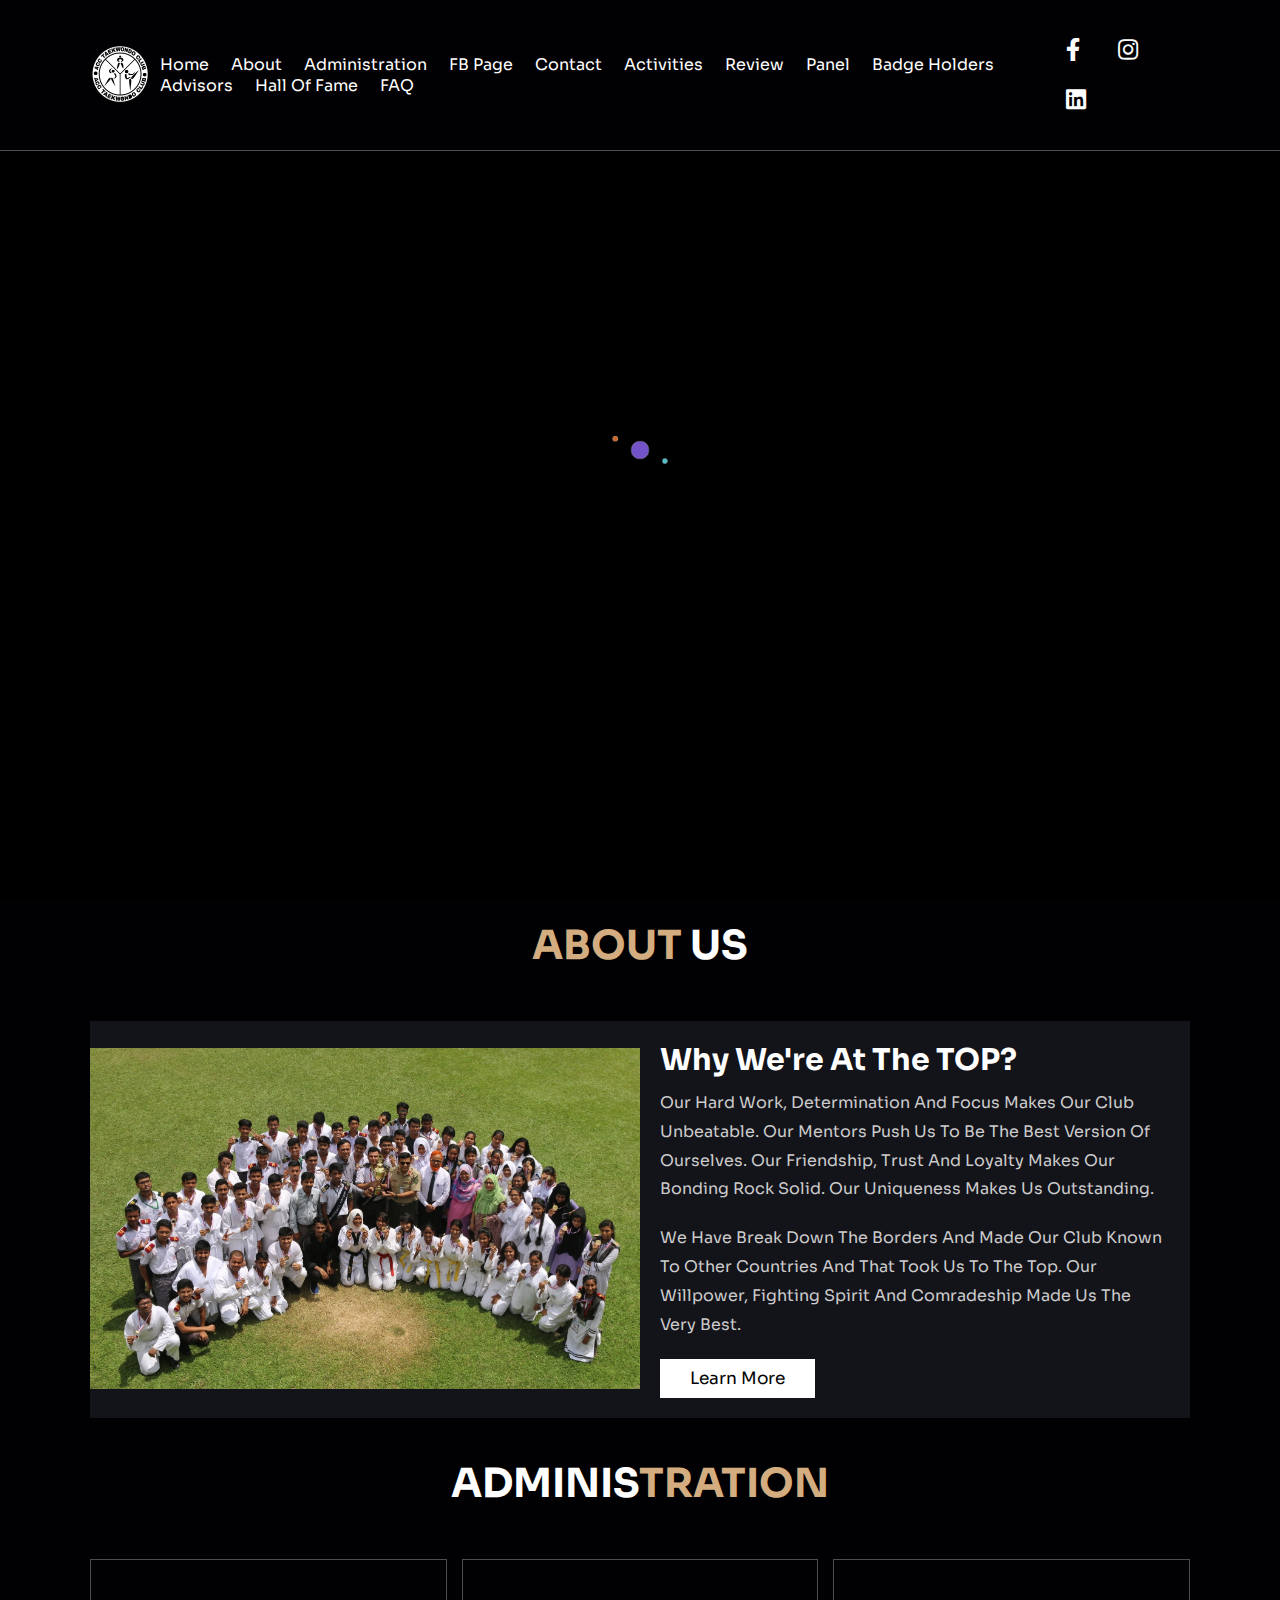
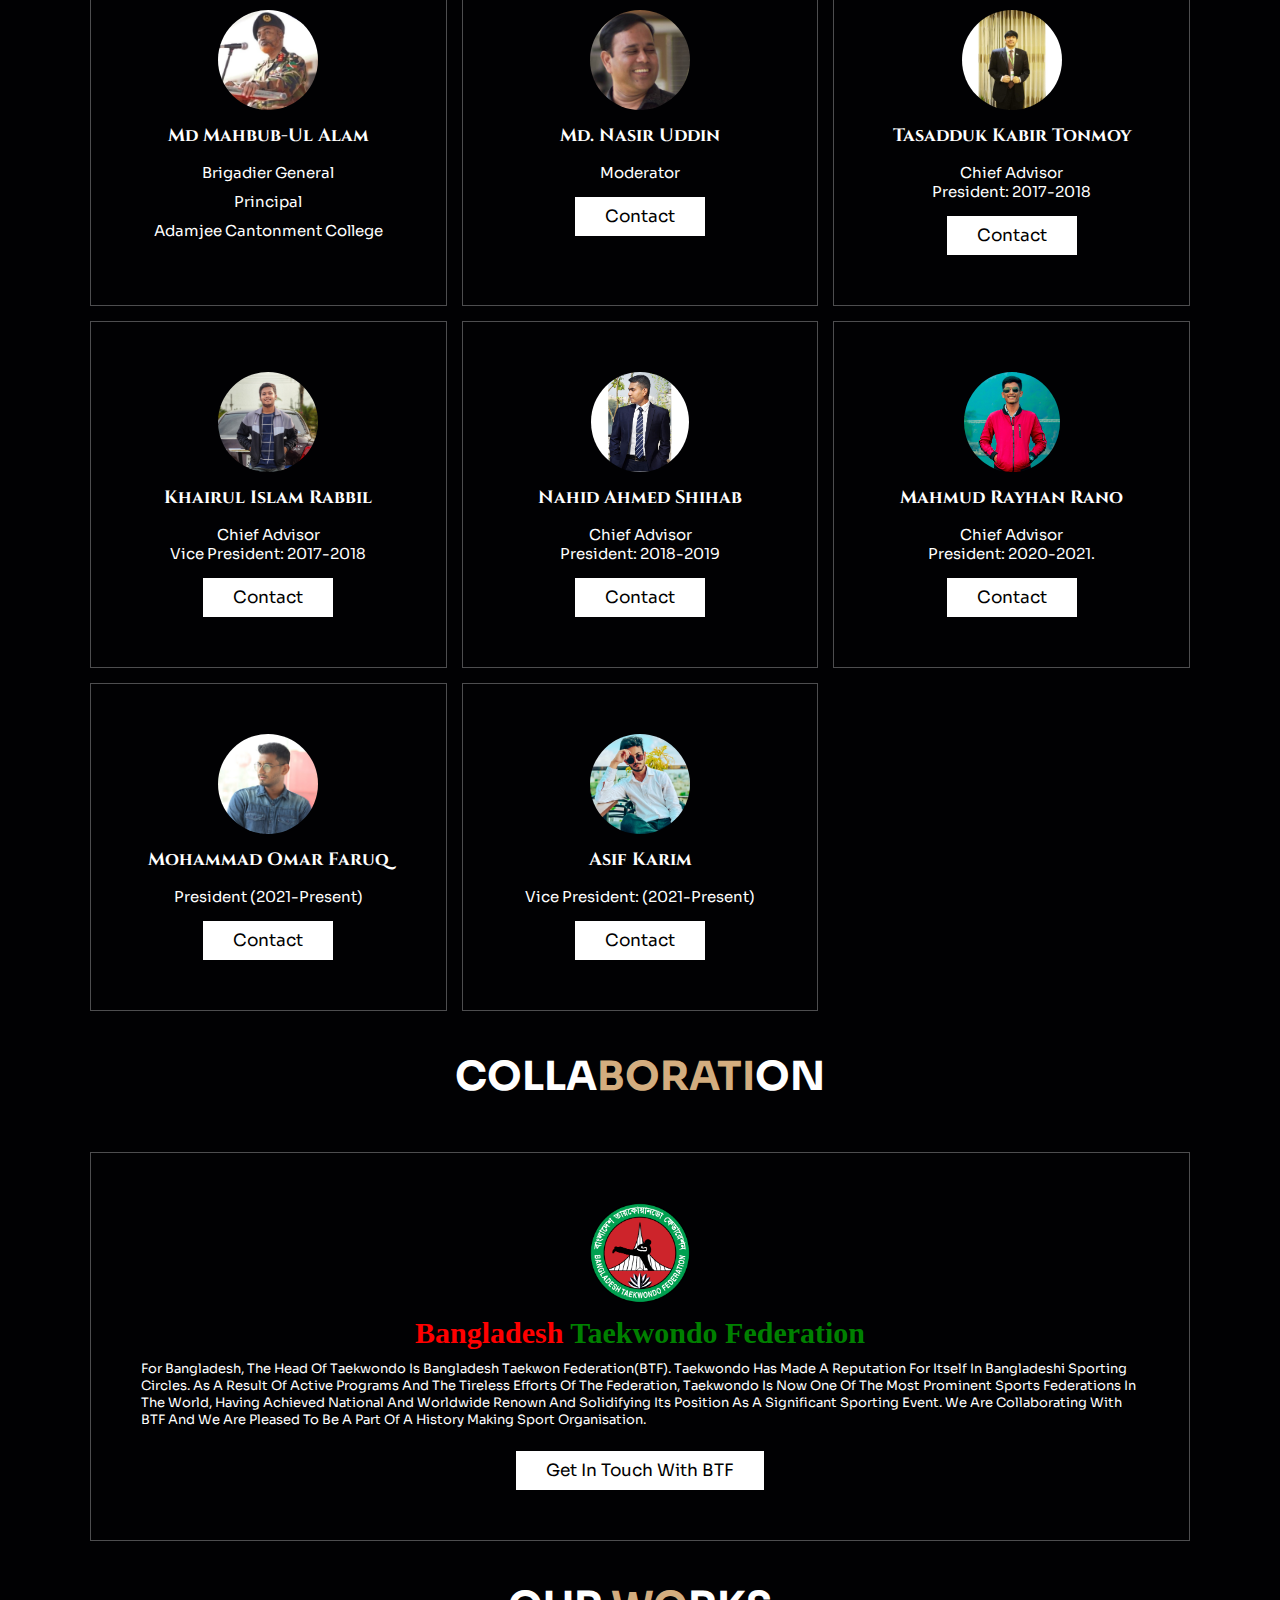
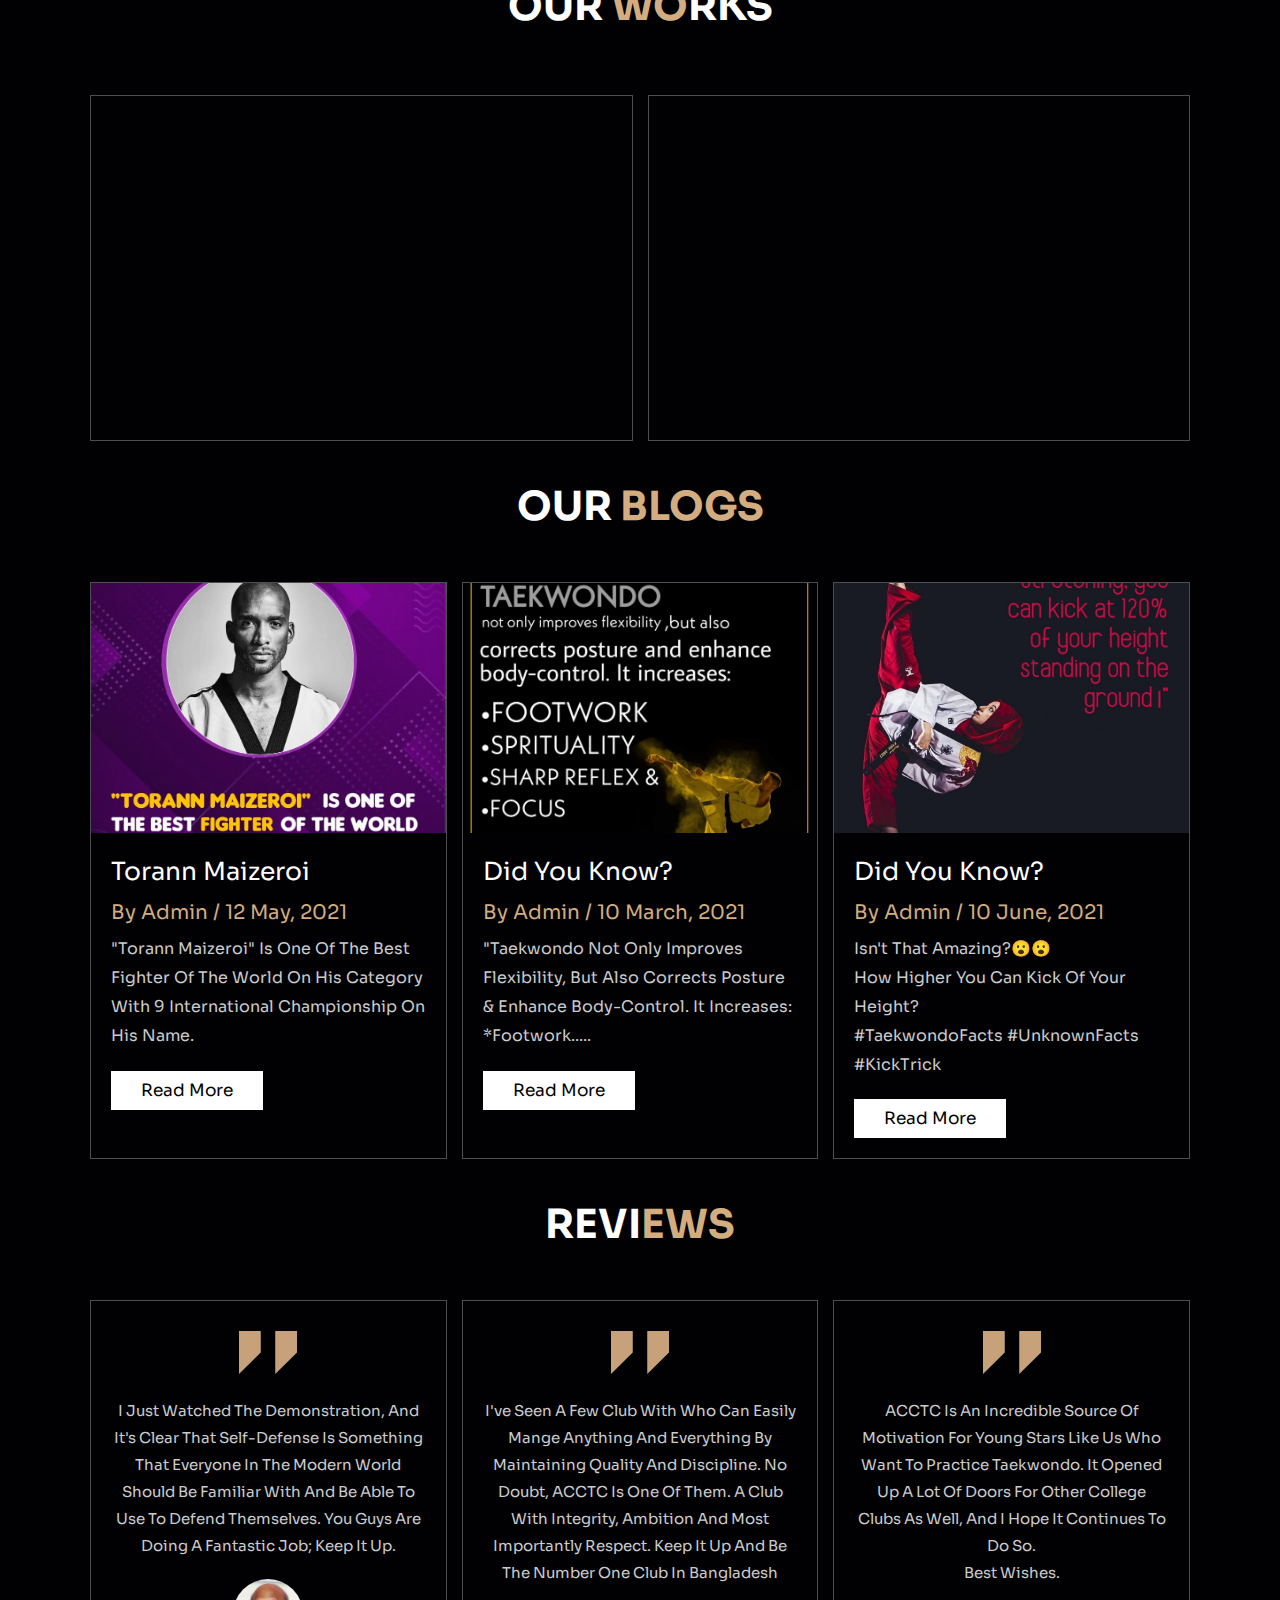
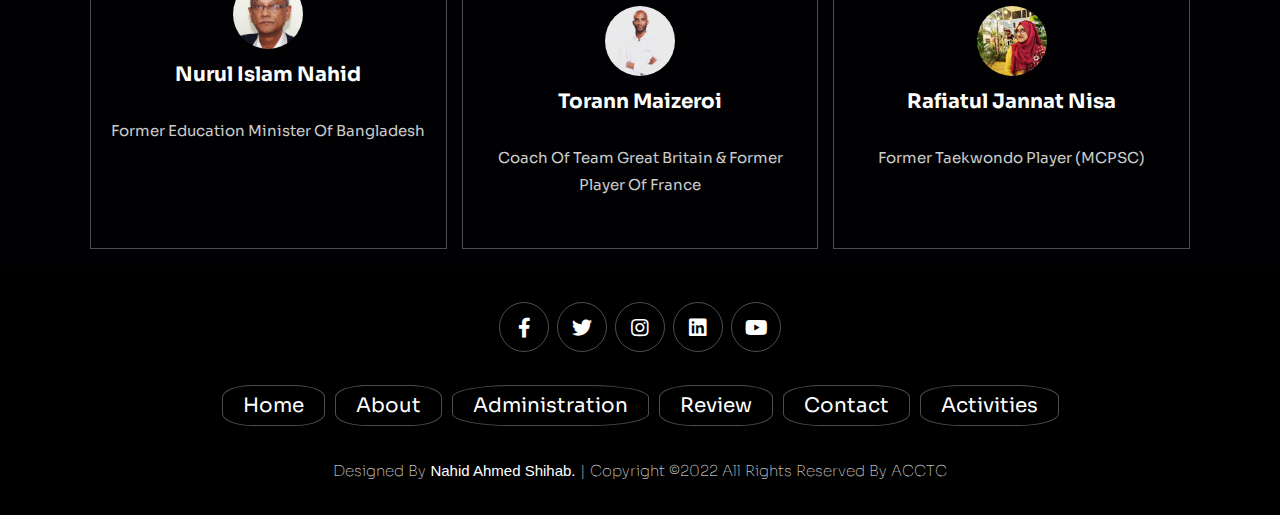
<file: index.html>
<!DOCTYPE html>
<head>
    <meta charset="UTF-8">
    <meta http-equiv="X-UA-Compatible" content="IE=edge">
    <meta name="viewport" content="width=device-width, initial-scale=1.0">
    <title>ACCTC</title>

    <!-- font awesome cdn link  -->
    <link rel="stylesheet" href="https://cdnjs.cloudflare.com/ajax/libs/font-awesome/5.15.4/css/all.min.css">

    <!-- custom css file link  -->
    <link rel="stylesheet" href="css/style.css">
    <link rel="stylesheet" href="css/loader.css">

</head>        
<div class="loader">
            <img src="images/loading2.gif">
        </div>
<body>

<!-- header section starts  -->

<header class="header">

    <a href="https://acctaekwondoclub.github.io/site/" class="logo">
        <img src="images/logo.png" alt="">
    </a>

    <nav class="navbar">
        <a href="#home">home</a>
        <a href="#about">about</a>
        <a href="#menu">Administration</a>
        <a href="https://www.facebook.com/acctkd">FB Page</a>
        <a href="mailto:acctaekwondoclub@gmail.com">contact</a>
        <a href="#youtube">Activities</a>
        <a href="#review">review</a>
        <a href="panel.html">Panel</a>
        <a href="badge.html">Badge Holders</a>
        <a href="advisors.html">Advisors</a>
        <a href="halloffame.html">Hall of Fame</a>
        <a href="faq.html">FAQ</a>
      
    </nav>

     <div class="share">
        <a href="https://www.facebook.com/acctkd" class="fab fa-facebook-f"></a>
        <a href="https://www.instagram.com/acctc.acc/" class="fab fa-instagram"></a>
        <a href="https://www.linkedin.com/in/adamjee-cantonment-college-taekwondo-club-a81880216/" class="fab fa-linkedin"></a>
    </div>
    <div class="icons">
        <div class="fas fa-bars" id="menu-btn"></div>
    </div>

    <div class="search-form">
        <input type="search" id="search-box" placeholder="search here...">
        <label for="search-box" class="fas fa-search"></label>
    </div>

    <!--div class="cart-items-container">
        <div class="cart-item">
            <span class="fas fa-times"></span>
            <img src="images/cart-item-1.png" alt="">
            <div class="content">
                <h3>cart item 01</h3>
                <div class="price">$15.99/-</div>
            </div>
        </div>
        <div class="cart-item">
            <span class="fas fa-times"></span>
            <img src="images/cart-item-2.png" alt="">
            <div class="content">
                <h3>cart item 02</h3>
                <div class="price">$15.99/-</div>
            </div>
        </div>
        <div class="cart-item">
            <span class="fas fa-times"></span>
            <img src="images/cart-item-3.png" alt="">
            <div class="content">
                <h3>cart item 03</h3>
                <div class="price">$15.99/-</div>
            </div>
        </div>
        <div class="cart-item">
            <span class="fas fa-times"></span>
            <img src="images/cart-item-4.png" alt="">
            <div class="content">
                <h3>cart item 04</h3>
                <div class="price">$15.99/-</div>
            </div>
        </div>
        <a href="#" class="btn">checkout now</a>
    <--div-->

</header>

<!-- header section ends -->

<!-- home section starts  -->

<section class="home" id="home">

    <div class="content">
        <h2>Adamjee Cantonment College Taekwondo Club</h2>
        <p class="price">Established in 2016<br>Walk on the mat , 
Train on the mat , 
Win on the mat.</p>
        <a href="#" class="btn">Register</a>
    </div>

</section>

<!-- home section ends -->

<!-- about section starts  -->

<section class="about" id="about">

    <h1 class="heading"> <span>about</span> us </h1>

    <div class="row">

        <div class="image">
            <img src="images/grp-1.jpg" alt="">
        </div>

        <div class="content">
            <h3>Why we're at the TOP?</h3>
            <p>Our Hard work, Determination and Focus  makes our club unbeatable. Our mentors push us to be the best version of ourselves. Our friendship, trust and loyalty makes our bonding rock solid. Our uniqueness makes us outstanding.</p>
            <p>We have break down the borders and made our club known to other countries and that took us to the top. Our willpower, fighting spirit and comradeship made us the very best.</p>
            <a href="club.html" class="btn">learn more</a>
        </div>

    </div>

</section>

<!-- about section ends -->

<!-- menu section starts  -->

<section class="menu" id="menu">

    <h1 class="heading"> Adminis<span>tration</span> </h1>

    <div class="box-container">

        <div class="box">
            <img src="images/pri.jpg" alt="">
            <h3>Md Mahbub-ul Alam</h3>
            <p class="price"> Brigadier General</p>
            <div class="price">Principal</div>
            <p class="price">Adamjee Cantonment College</p>
        </div>

        <div class="box">
            <img src="images/menu-1.jpg" alt="">
            <h3>Md. Nasir Uddin</h3>
            <div class="price">Moderator</div>
            <a href="https://www.facebook.com/profile.php?id=100003626394103" class="btn">contact</a>
        </div>

        <div class="box">
            <img src="images/menu-2.jpg" alt="">
            <h3>Tasadduk Kabir Tonmoy</h3>
            <div class="price">Chief Advisor<br>President: 2017-2018</div>
            <a href="https://www.facebook.com/tasadduk.tonmoy" class="btn">contact</a>
        </div>

        <div class="box">
            <img src="images/menu-3.jpeg" alt="">
            <h3>Khairul Islam Rabbil</h3>
            <div class="price">Chief Advisor<br>Vice President: 2017-2018</div>
            <a href="https://www.facebook.com/TahminaTasnimRabbil" class="btn">Contact</a>
        </div>

        <div class="box">
            <img src="images/menu-4.jpeg" alt="">
            <h3>Nahid Ahmed Shihab</h3>
            <div class="price">Chief Advisor <br>
                    President: 2018-2019</div>
            <a href="https://nasxion.github.io/shihab/" class="btn">Contact</a>
        </div>

  <div class="box">
            <img src="images/menu-5.jpg" alt="">
            <h3>Mahmud Rayhan Rano</h3>
            <div class="price">Chief Advisor <br>
                    President: 2020-2021.</div>
            <a href="https://www.facebook.com/mahmudrayhanrono" class="btn">Contact</a>
        </div>

  


        <div class="box">
            <img src="images/menu-7.jpg" alt="">
            <h3>Mohammad Omar Faruq</h3>
            <div class="price">President (2021-Present)</div>
            <a href="https://www.facebook.com/mohammadomar.noyon" class="btn">Contact</a>
        </div>

        <div class="box">
            <img src="images/menu-8.jpg" alt="">
            <h3>Asif Karim</h3>
            <div class="price">Vice President: (2021-Present)</div>
            <a href="https://www.facebook.com/asif.karim.75685962" class="btn">Contact</a>
        </div>

    </div>

</section>



<section class="menu" id="menu">
    <h1 class="heading"> Colla<span>bora</span><span>ti</span>on</span> </h1>
    <div class="box-container">
         <div class="box">
            <img src="images/btf.png" alt="">
            <h1 class="faq-txt1">Bangladesh<span> Taekwondo Federation</span></h1>
            <p class="faqp">For Bangladesh, The head of Taekwondo is Bangladesh Taekwon Federation(BTF). Taekwondo has made a reputation for itself in Bangladeshi sporting circles. As a result of active programs and the tireless efforts of the federation, Taekwondo is now one of the most prominent sports federations in the world, having achieved national and worldwide renown and solidifying its position as a significant sporting event. We are collaborating with BTF and we are pleased to be a part of a history making sport organisation. </p><br>
           <a href="https://taekwondobd.com/"  class="btn">Get In Touch with BTF</a>
        </div>
    
    </div>

</section>

<!-- contact section starts  -->

<!--section class="contact" id="contact">

    <h1 class="heading"> <span>contact</span> us </h1>

    <div class="row">

       <iframe src="https://www.google.com/maps/embed?pb=!1m18!1m12!1m3!1d3650.6742237074486!2d90.39105941488246!3d23.794612493002973!2m3!1f0!2f0!3f0!3m2!1i1024!2i768!4f13.1!3m3!1m2!1s0x3755c73d8f078209%3A0xce1bf2a261843766!2sAdamjee%20Cantonment%20College!5e0!3m2!1sen!2sbd!4v1631045478391!5m2!1sen!2sbd" width="600" height="450" style="border:0;" allowfullscreen="" loading="lazy"></iframe>
 <div class="us">
<p>Reach Us Out</p>
        <br><br>
<h4>Opening Hours</h4>
<p><i class="fa fa-clock-o" ></i> Friday and Saturday - 9am to 11am</p>
<h4>Get In Touch</h4>
            <p> ACC,Dhaka Cantonment,Dhaka-1206 <i class="fa fa-map-marker" ></i></p>
            <p>acctaekwondoclub@gmail.com <i class="fa fa-paper-plane" ></i></p>
            <p>+880196*****0 <i class="fa fa-phone" ></i></p>
    </div>
</div> 
</section>

<-- contact section ends -->

<section class="menu" id="youtube">

    <h1 class="heading"> Our<span> Wo</span>rks </h1><br>
    <div class="box-container">
         <div class="box">
                <div id="wrapper" class="iframe-container">
                    <iframe src="https://www.facebook.com/plugins/video.php?height=314&href=https%3A%2F%2Fwww.facebook.com%2Facctkd%2Fvideos%2F2116487881757854%2F&show_text=false&width=560&t=0" width="560" height="314" style="border:none;overflow:hidden" scrolling="no" frameborder="0" allowfullscreen="false" allow="autoplay; clipboard-write; encrypted-media; picture-in-picture; web-share" allowFullScreen="false"></iframe>
                </div>
           
        </div>
    
         <div class="box">
            <div id="wrapper" class="iframe-container">
                   <iframe width="560" height="315" src="https://www.youtube.com/embed/9P9jfy1qXEc" title="YouTube video player" frameborder="0" allow="accelerometer; autoplay; clipboard-write; encrypted-media; gyroscope; picture-in-picture" allowfullscreen></iframe>
                </div>
           
        </div>
    </div>

</section>






<!-- blogs section starts  -->

<section class="blogs" id="blogs">

    <h1 class="heading"> our <span>blogs</span> </h1>

    <div class="box-container">

        <div class="box">
            <div class="image">
                <img src="blogs/t1.jpg" alt="">
            </div>
            <div class="content">
                <a href="https://www.facebook.com/acctkd/photos/a.1575476995858948/5703934673013139/?type=3" class="title">Torann Maizeroi</a>
                <span>by admin / 12 may, 2021</span>
                <p>"Torann Maizeroi" is one of the best Fighter of the World on his category with 9 International Championship on his name.</p>
                <a href="https://www.facebook.com/acctkd/photos/a.1575476995858948/5703934673013139/?type=3" class="btn">read more</a>
            </div>
        </div>

        <div class="box">
            <div class="image">
                <img src="blogs/t2.jpg" alt="">
            </div>
            <div class="content">
                <a href="https://www.facebook.com/acctkd/photos/a.1575476995858948/5391451870928089/?type=3" class="title">Did You Know?</a>
                <span>by admin / 10 march, 2021</span>
                <p>"Taekwondo not only improves flexibility, but also corrects posture & enhance body-control. It increases:
*Footwork.....</p>
                <a href="https://www.facebook.com/acctkd/photos/a.1575476995858948/5391451870928089/?type=3" class="btn">read more</a>
            </div>
        </div>

        <div class="box">
            <div class="image">
                <img src="blogs/t3.jpg" alt="">
            </div>
            <div class="content">
                <a href="https://www.facebook.com/acctkd/photos/a.1150708921669093/4158025894270699/?type=3" class="title">Did you Know?</a>
                <span>by admin / 10 June, 2021</span>
                <p>Isn't That Amazing?😮😮
<br>
How higher you can kick of your height?<br>#taekwondoFacts #unknownFacts #kickTrick</p>
                <a href="https://www.facebook.com/acctkd/photos/a.1150708921669093/4158025894270699/?type=3" class="btn">read more</a>
            </div>
        </div>

    </div>

</section>

<!-- blogs section ends -->




<!--reiwes-->

<section class="review" id="review">

    <h1 class="heading">Revi<span>ews</span></h1>

    <div class="box-container">
<div class="box">
            <img src="images/quote-img.png" alt="" class="quote">
            <p>I just watched the demonstration, and it's clear that self-defense is something that everyone in the modern world should be familiar with and be able to use to defend themselves. You guys are doing a fantastic job; Keep it up. </p>
            <img src="images/rev1.jpg" class="user" alt="">
            <h3>Nurul Islam Nahid</h3><p>former Education Minister of Bangladesh</p> 
        
        </div>
      <div class="box">
            <img src="images/quote-img.png" alt="" class="quote">
            <p>I've seen a few club with who can easily mange anything and everything by maintaining quality and discipline. No doubt, ACCTC is one of them. A club with integrity, ambition and most importantly respect. Keep it up and be the  number one club in Bangladesh </p>
            <img src="images/rev2.png" class="user" alt="">
            <h3>Torann Maizeroi</h3><p>Coach of team Great Britain & former player of France </p>
                  </div>  
        <div class="box">
            <img src="images/quote-img.png" alt="" class="quote">
            <p>ACCTC is an incredible source of motivation for young stars like us who want to practice taekwondo. It opened up a lot of doors for other College clubs as well, and I hope it continues to do so.<br>Best wishes.</p>
            <img src="images/pic-1.jpg" class="user" alt="">
            <h3>Rafiatul Jannat Nisa</h3><p>Former Taekwondo Player (MCPSC)</p>
            
        </div>

        
        
        

    </div>

</section>

<!-- review section ends -->


<!-- footer section starts  -->

<section class="footer">

    <div class="share">
        <a href="https://www.facebook.com/acctkd" class="fab fa-facebook-f"></a>
        <a href="#" class="fab fa-twitter"></a>
        <a href="https://www.instagram.com/acctc.acc/" class="fab fa-instagram"></a>
        <a href="https://www.linkedin.com/in/adamjee-cantonment-college-taekwondo-club-a81880216/" class="fab fa-linkedin"></a>
        <a href="https://www.youtube.com/channel/UCJHmXijX4e15FLcU3A_UwFA" class="fab fa-youtube"></a>
    </div>

    <div class="links">
        <a href="https://acctaekwondoclub.github.io/site/">home</a>
        <a href="#about">about</a>
        <a href="#menu">Administration</a>
        <a href="#review">review</a>
        <a href="mailto:acctaekwondoclub@gmail.com">contact</a>
        <a href="#youtube">Activities</a>
    </div>

    <div class="credit">Designed by <span><a class="devto" href="https://nasxion.github.io/shihab/">Nahid Ahmed Shihab.</a></span> | copyright ©2022 all rights reserved by ACCTC</div>

</section>

<!-- footer section ends -->


<!-- custom js file link  -->
<script src="js/script.js"></script>


</body>
</html>
</file>
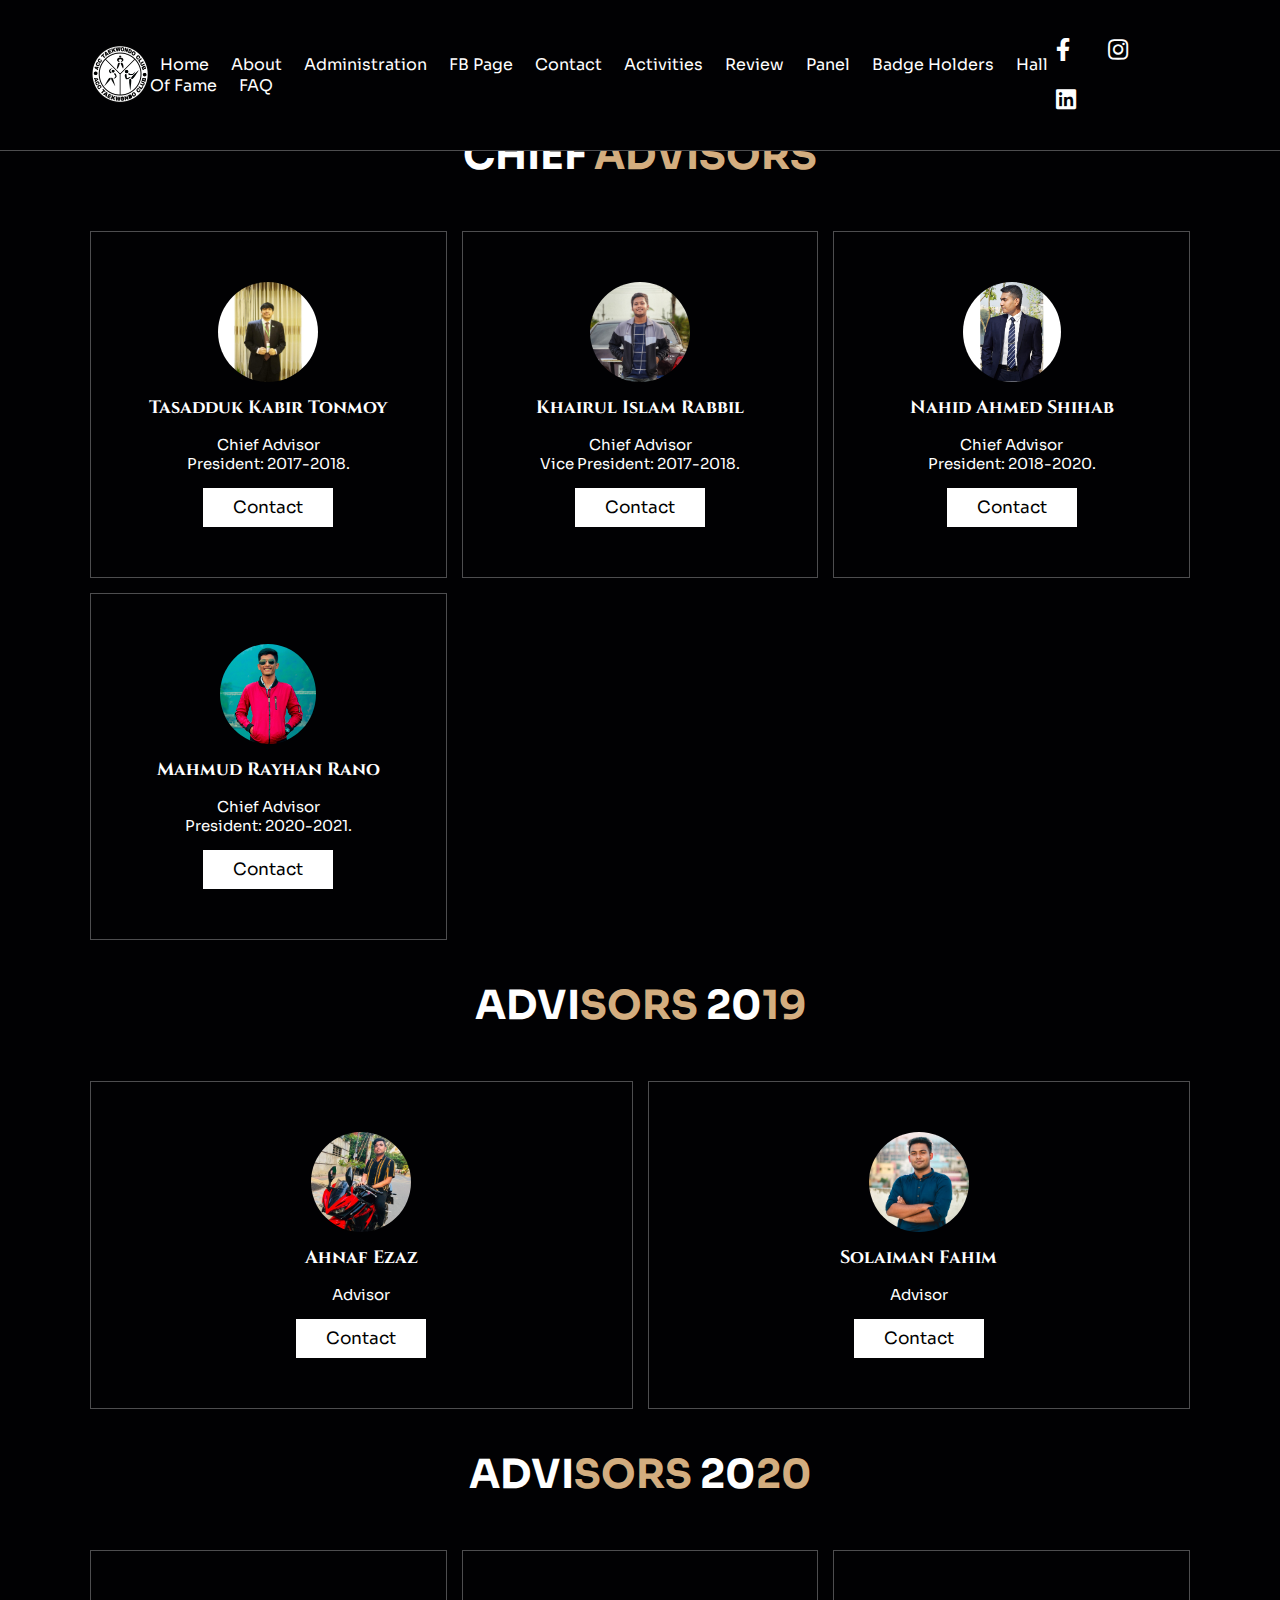
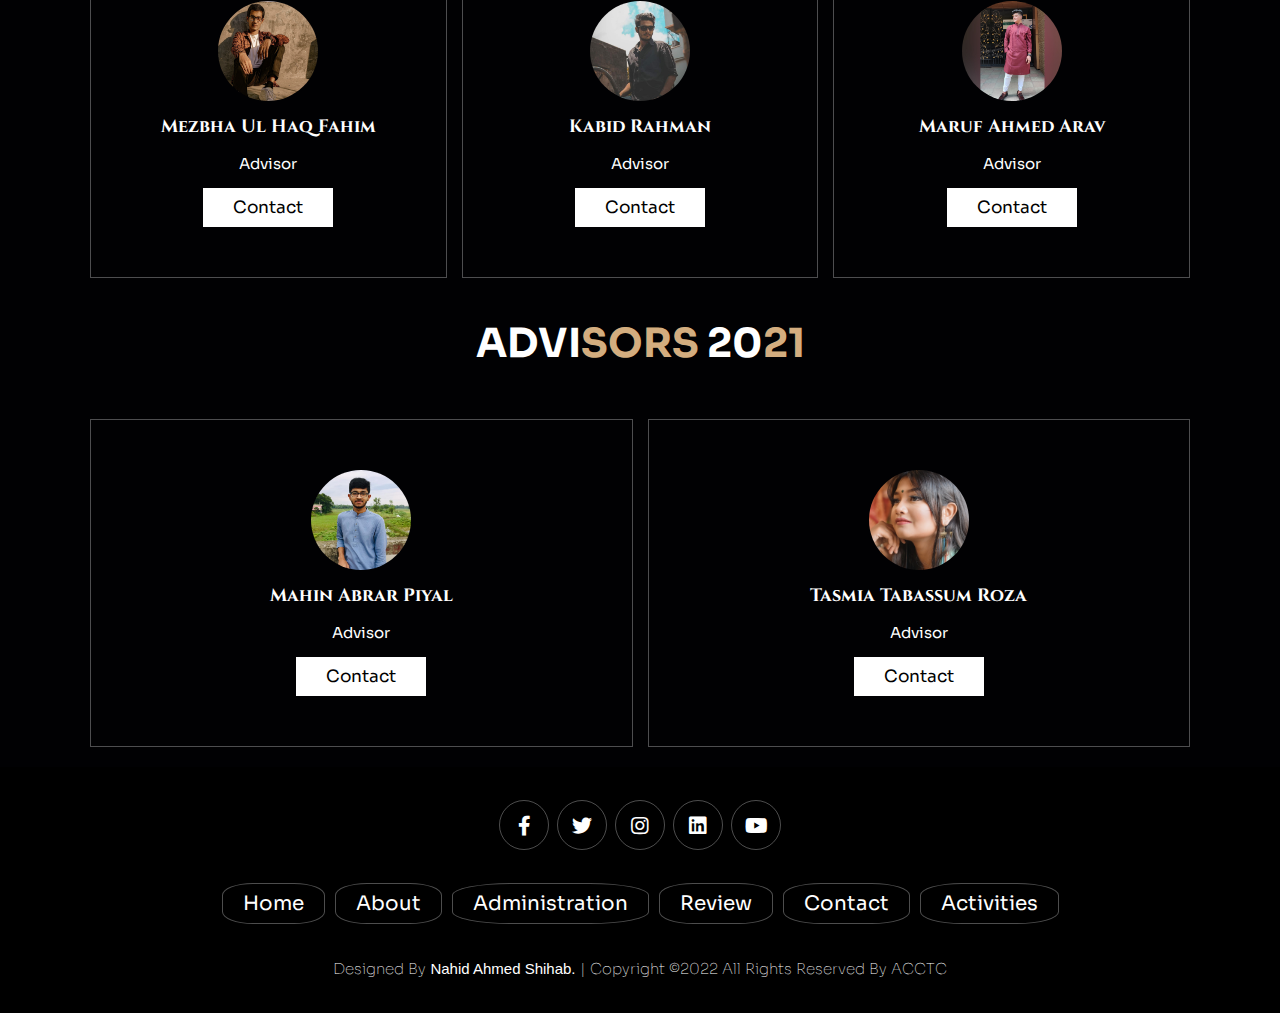
<file: advisors.html>
<!DOCTYPE html>
<html lang="en">
<head>
    <meta charset="UTF-8">
    <meta http-equiv="X-UA-Compatible" content="IE=edge">
    <meta name="viewport" content="width=device-width, initial-scale=1.0">
    <title>ACCTC</title>

    <!-- font awesome cdn link  -->
    <link rel="stylesheet" href="https://cdnjs.cloudflare.com/ajax/libs/font-awesome/5.15.4/css/all.min.css">

    <!-- custom css file link  -->
    <link rel="stylesheet" href="css/style.css">

</head>
<body>
    
<!-- header section starts  -->

<header class="header">

    <a href="#" class="logo">
        <img src="images/logo.png" alt="">
    </a>

    <nav class="navbar">
        <a href="index.html#home">home</a>
        <a href="index.html#about">about</a>
        <a href="index.html#menu">Administration</a>
        <a href="https://www.facebook.com/acctkd">FB Page</a>
        <a href="mailto:acctaekwondoclub@gmail.com">contact</a>
        <a href="index.html#youtube">Activities</a>
        <a href="#review">review</a>
         <a href="panel.html">Panel</a>
        <a href="badge.html">Badge Holders</a>
      <a href="halloffame.html">Hall of Fame</a>
      <a href="faq.html">FAQ</a>
    </nav>
 <div class="share">
        <a href="https://www.facebook.com/acctkd" class="fab fa-facebook-f"></a>
        <a href="https://www.instagram.com/acctc.acc/" class="fab fa-instagram"></a>
        <a href="https://www.linkedin.com/in/adamjee-cantonment-college-taekwondo-club-a81880216/" class="fab fa-linkedin"></a>
       
</div>
    <div class="icons">
        <div class="fas fa-bars" id="menu-btn"></div>
    </div>

    <div class="search-form">
        <input type="search" id="search-box" placeholder="search here...">
        <label for="search-box" class="fas fa-search"></label>
    </div>
</header>

<section id="bang">
  


</section>

<section class="menu" id="menu">

    <h1 class="heading"> Chief<span> Advisors</span> </h1>

    <div class="box-container">

         <div class="box">
            <img src="images/menu-2.jpg" alt="">
            <h3>Tasadduk Kabir Tonmoy</h3>
            <div class="price">Chief Advisor<br>President: 2017-2018.</div>
            <a href="https://www.facebook.com/tasadduk.tonmoy" class="btn">contact</a>
        </div>

        <div class="box">
            <img src="images/menu-3.jpeg" alt="">
            <h3>Khairul Islam Rabbil</h3>
            <div class="price">Chief Advisor<br>Vice President: 2017-2018.</div>
            <a href="https://www.facebook.com/TahminaTasnimRabbil" class="btn">Contact</a>
        </div>

        <div class="box">
            <img src="images/menu-4.jpeg" alt="">
            <h3>Nahid Ahmed Shihab</h3>
            <div class="price">Chief Advisor <br>
                    President: 2018-2020.</div>
            <a href="https://nasxion.github.io/nahidahmed/" class="btn">Contact</a>
        </div>

  <div class="box">
            <img src="images/menu-5.jpg" alt="">
            <h3>Mahmud Rayhan Rano</h3>
            <div class="price">Chief Advisor <br>
                    President: 2020-2021.</div>
            <a href="https://www.facebook.com/mahmudrayhanrono" class="btn">Contact</a>
        </div>



    </div>

</section>


<section class="menu" id="menu">
    <h1 class="heading"> Advi<span>sors</span> 20<span>19</span> </h1>

    <div class="box-container">

         <div class="box">
            <img src="advisor/1.jpg" alt="">
            <h3>Ahnaf Ezaz</h3>
            <div class="price">Advisor<br></div>
            <a href="https://www.facebook.com/ahnaf.ezaz.7" class="btn">contact</a>
        </div>

  <div class="box">
            <img src="advisor/4.jpg" alt="">
            <h3>Solaiman Fahim</h3>
            <div class="price">Advisor</div>
            <a href="https://www.facebook.com/solaiman.fahim" class="btn">Contact</a>
        </div>

  


    </div>

</section>


<!--2020-->

<section class="menu" id="menu">
    <h1 class="heading"> Advi<span>sors</span> 20<span>20</span> </h1>

    <div class="box-container">

         <div class="box">
            <img src="advisor/6.jpg" alt="">
            <h3>Mezbha Ul Haq Fahim</h3>
            <div class="price">Advisor</div>
            <a href="https://www.facebook.com/profile.php?id=100005708534993" class="btn">contact</a>
        </div>

        <div class="box">
            <img src="advisor/7.jpg" alt="">
            <h3>Kabid Rahman</h3>
            <div class="price">Advisor</div>
            <a href="https://www.facebook.com/kabid.rahman.77" class="btn">Contact</a>
        </div>

        <div class="box">
            <img src="advisor/8.jpg" alt="">
            <h3>Maruf ahmed Arav </h3>
            <div class="price">Advisor</div>
            <a href="https://www.facebook.com/marufahmedarav" class="btn">Contact</a>
        </div>


    </div>

</section>



<section class="menu" id="menu">
    <h1 class="heading"> Advi<span>sors</span> 20<span>21</span> </h1>

    <div class="box-container">

         <div class="box">
            <img src="advisor/10.jpg" alt="">
            <h3>Mahin Abrar Piyal</h3>
            <div class="price">Advisor</div>
            <a href="https://www.facebook.com/mahinabrar.piyal" class="btn">Contact</a>
        </div>

        <div class="box">
            <img src="advisor/9.jpg" alt="">
            <h3>Tasmia Tabassum Roza</h3>
            <div class="price">Advisor</div>
            <a href="https://www.facebook.com/kookies.bunny" class="btn">Contact</a>
        </div>


    </div>

</section>



<section class="footer">

    <div class="share">
        <a href="https://www.facebook.com/acctkd" class="fab fa-facebook-f"></a>
        <a href="#" class="fab fa-twitter"></a>
        <a href="https://www.instagram.com/acctc.acc/" class="fab fa-instagram"></a>
        <a href="https://www.linkedin.com/in/adamjee-cantonment-college-taekwondo-club-a81880216/" class="fab fa-linkedin"></a>
        <a href="https://www.youtube.com/channel/UCJHmXijX4e15FLcU3A_UwFA" class="fab fa-youtube"></a>
    </div>

    <div class="links">
        <a href="index.html#home">home</a>
        <a href="index.html#about">about</a>
        <a href="index.html#menu">Administration</a>
        <a href="index.html#reviews">review</a>
        <a href="mailto:acctaekwondoclub@gmail.com">contact</a>
        <a href="index.html#youtube">Activities</a>
    </div>

    <div class="credit">Designed by <span><a class="devto" href="https://nasxion.github.io/shihab/">Nahid Ahmed Shihab.</a></span> | copyright ©2022 all rights reserved by ACCTC</div>

</section>




<script src="js/script.js"></script>
</file>
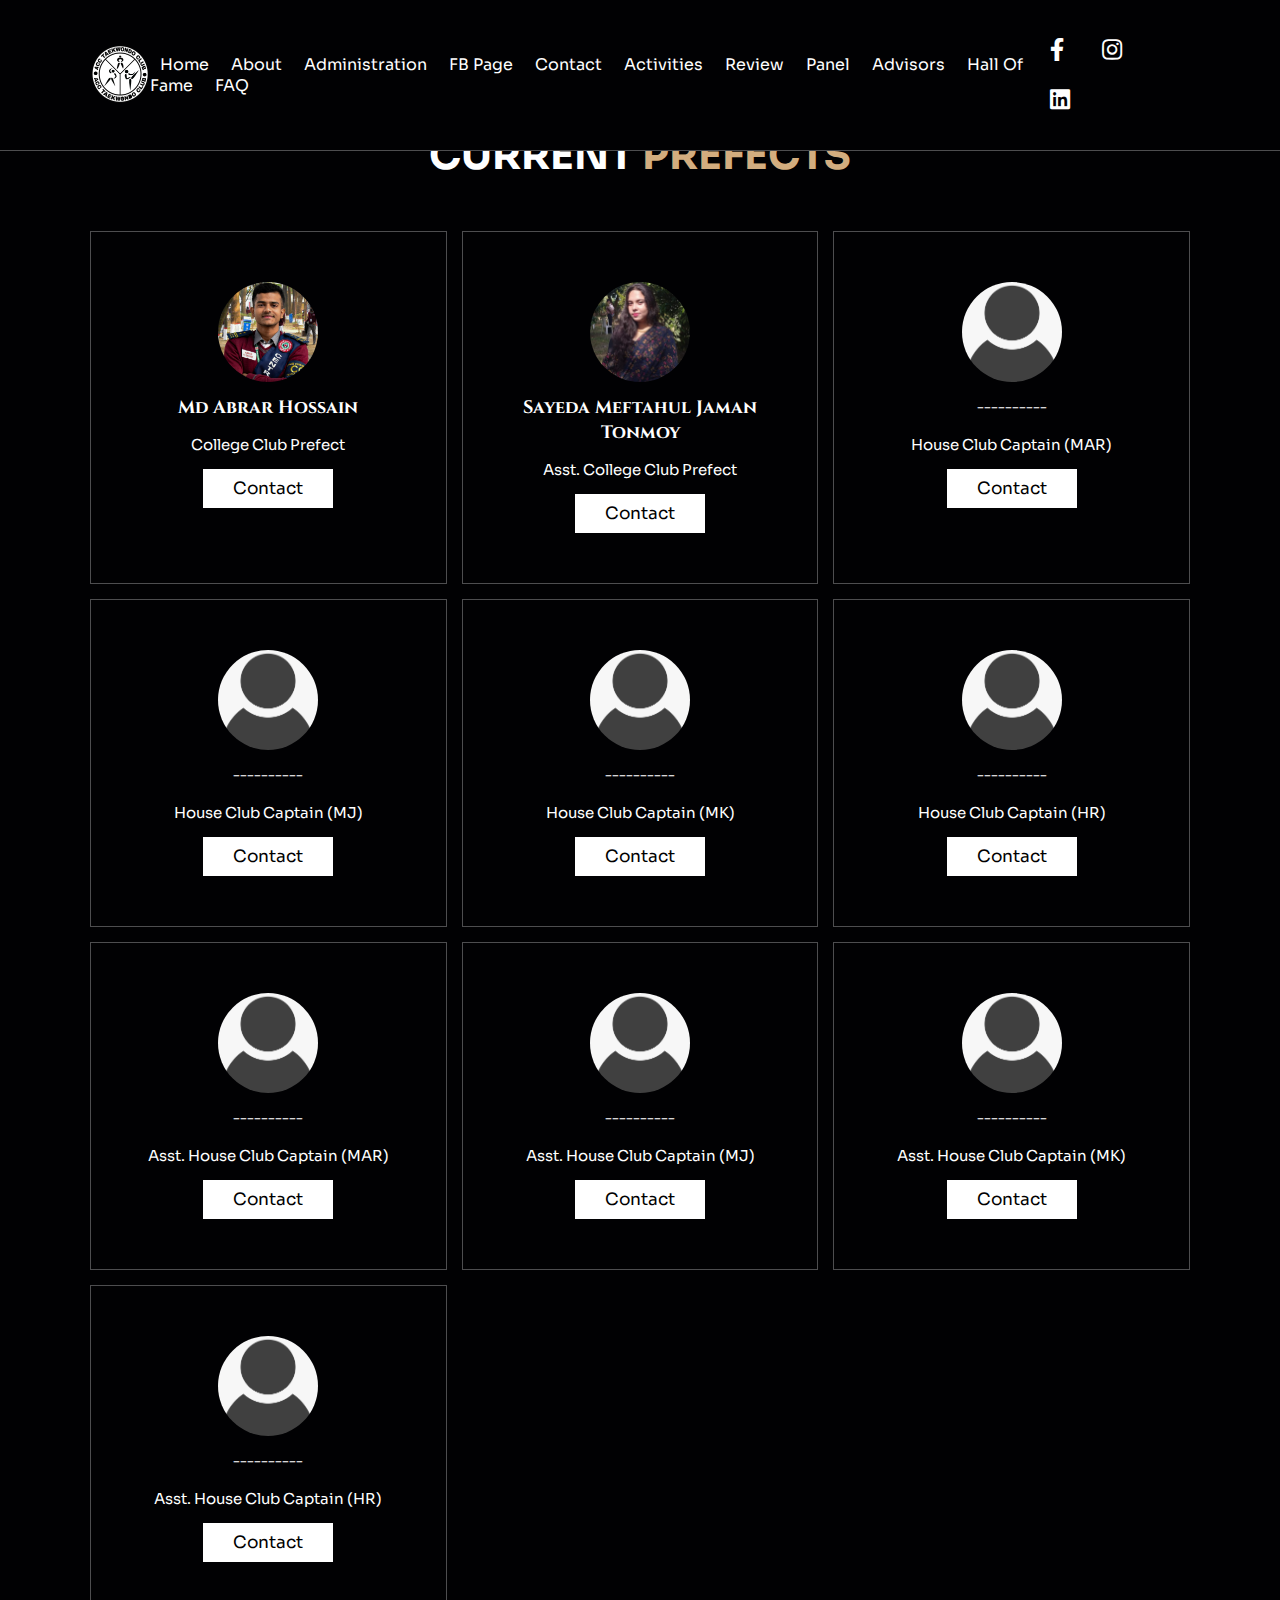
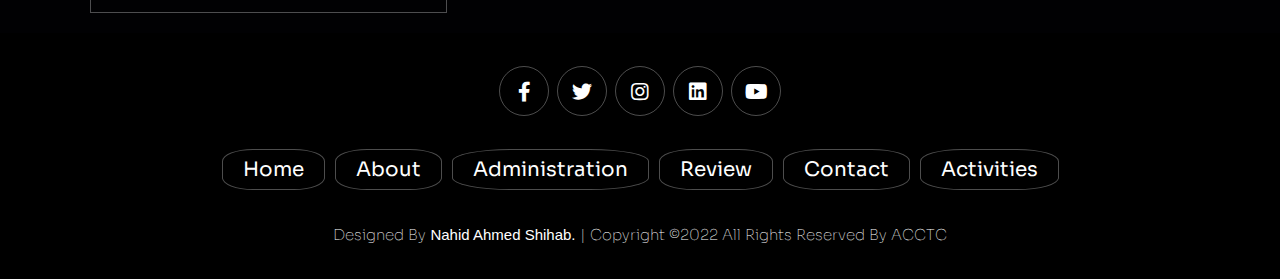
<file: badge.html>
<!DOCTYPE html>
<html lang="en">
<head>
    <meta charset="UTF-8">
    <meta http-equiv="X-UA-Compatible" content="IE=edge">
    <meta name="viewport" content="width=device-width, initial-scale=1.0">
    <title>ACCTC</title>

    <!-- font awesome cdn link  -->
    <link rel="stylesheet" href="https://cdnjs.cloudflare.com/ajax/libs/font-awesome/5.15.4/css/all.min.css">

    <!-- custom css file link  -->
    <link rel="stylesheet" href="css/style.css">

</head>
<body>
    
<!-- header section starts  -->

<header class="header">

    <a href="#" class="logo">
        <img src="images/logo.png" alt="">
    </a>

    <nav class="navbar">
        <a href="index.html#home">home</a>
        <a href="index.html#about">about</a>
        <a href="index.html#menu">Administration</a>
        <a href="https://www.facebook.com/acctkd">FB Page</a>
        <a href="mailto:acctaekwondoclub@gmail.com">contact</a>
        <a href="index.html#youtube">Activities</a>
        <a href="#review">review</a>
         <a href="panel.html">Panel</a>
        <a href="advisors.html">Advisors</a>
        <a href="halloffame.html">Hall of Fame</a>
        <a href="faq.html">FAQ</a>


    </nav>
 <div class="share">
        <a href="https://www.facebook.com/acctkd" class="fab fa-facebook-f"></a>
        <a href="https://www.instagram.com/acctc.acc/" class="fab fa-instagram"></a>
        <a href="https://www.linkedin.com/in/adamjee-cantonment-college-taekwondo-club-a81880216/" class="fab fa-linkedin"></a>
        
</div>
    <div class="icons">
        <div class="fas fa-bars" id="menu-btn"></div>
    </div>

    <div class="search-form">
        <input type="search" id="search-box" placeholder="search here...">
        <label for="search-box" class="fas fa-search"></label>
    </div>
</header>

<section id="bang">
  


</section>

<section class="menu" id="menu">

    <h1 class="heading"> Current <span>Prefects</span> </h1>

    <div class="box-container">

        <div class="box">
            <img src="badge/Abrar-CCP.jpg" alt="">
            <h3>Md Abrar Hossain</h3>
            <div class="price">College Club Prefect</div>
            <a href="https://www.facebook.com/profile.php?id=100051429852926&mibextid=ZbWKwL" class="btn">contact</a>
        </div>

        <div class="box">
            <img src="badge/Miftahul-ACCP.jpg" alt="">
            <h3>Sayeda meftahul jaman tonmoy</h3>
            <div class="price">Asst. College Club Prefect</div>
            <a href="https://www.facebook.com/Meftahuljamantonmoy54321?mibextid=ZbWKwL" class="btn">contact</a>
        </div>

        <div class="box">
            <img src="badge/--.png" alt="">
            <h3>----------</h3>
            <div class="price">House Club Captain (MAR)</div>
            <a href="#" class="btn">Contact</a>
        </div>

        <div class="box">
            <img src="badge/--.png" alt="">
            <h3>----------</h3>
            <div class="price">House Club Captain (MJ) </div>
            <a href="#" class="btn">Contact</a>
        </div>

  <div class="box">
    <img src="badge/--.png" alt="">
            <h3>----------</h3>
            <div class="price">House Club Captain (MK)</div>
            <a href="#" class="btn">Contact</a>
        </div>

  <div class="box">
    <img src="badge/--.png" alt="">
            <h3>----------</h3>
            <div class="price">House Club Captain (HR)</div>
            <a href="#" class="btn">Contact</a>
        </div>


        <div class="box">
            <img src="badge/--.png" alt="">
            <h3>----------</h3>
            <div class="price">Asst. House Club Captain (MAR)</div>
            <a href="#" class="btn">Contact</a>
        </div>

        <div class="box">
            <img src="badge/--.png" alt="">
            <h3>----------</h3>
            <div class="price">Asst. House Club Captain (MJ) </div>
            <a href="#" class="btn">Contact</a>
        </div>

  <div class="box">
    <img src="badge/--.png" alt="">
            <h3>----------</h3>
            <div class="price">Asst. House Club Captain (MK)</div>
            <a href="#" class="btn">Contact</a>
        </div>

  <div class="box">
    <img src="badge/--.png" alt="">
            <h3>----------</h3>
            <div class="price">Asst. House Club Captain (HR)</div>
            <a href="#" class="btn">Contact</a>
        </div>


          

    </div>

</section>


 







<section class="footer">

    <div class="share">
        <a href="https://www.facebook.com/acctkd" class="fab fa-facebook-f"></a>
        <a href="#" class="fab fa-twitter"></a>
        <a href="https://www.instagram.com/acctc.acc/" class="fab fa-instagram"></a>
        <a href="https://www.linkedin.com/in/adamjee-cantonment-college-taekwondo-club-a81880216/" class="fab fa-linkedin"></a>
        <a href="https://www.youtube.com/channel/UCJHmXijX4e15FLcU3A_UwFA" class="fab fa-youtube"></a>
    </div>

    <div class="links">
        <a href="index.html#home">home</a>
        <a href="index.html#about">about</a>
        <a href="index.html#menu">Administration</a>
        <a href="index.html#reviews">review</a>
        <a href="mailto:acctaekwondoclub@gmail.com">contact</a>
        <a href="index.html#youtube">Activities</a>
    </div>

    <div class="credit">Designed by <span><a class="devto" href="https://nasxion.github.io/shihab/">Nahid Ahmed Shihab.</a></span> | copyright ©2022 all rights reserved by ACCTC</div>

</section>




<script src="js/script.js"></script>
</file>
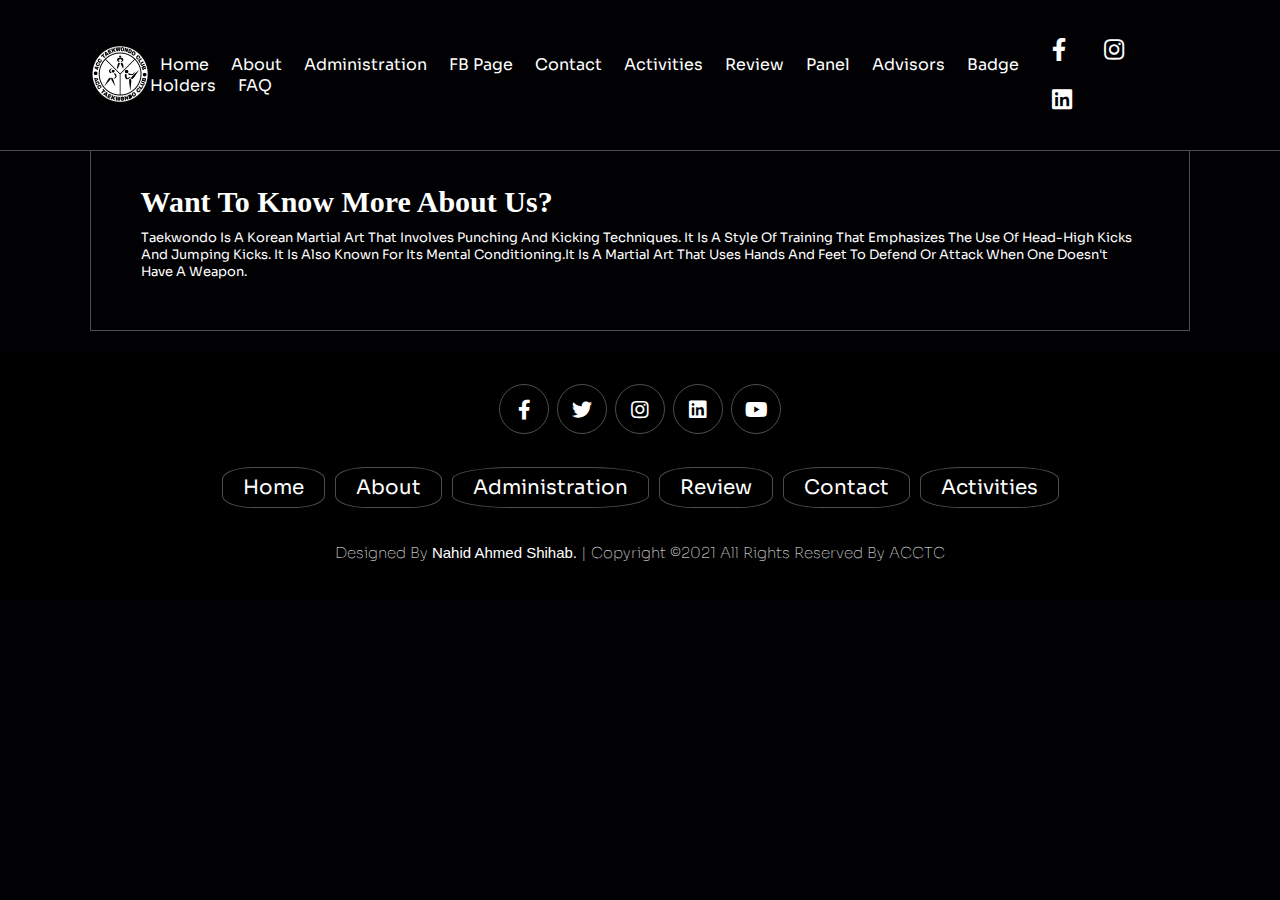
<file: club.html>
<!DOCTYPE html>
<html lang="en">
<head>
    <meta charset="UTF-8">
    <meta http-equiv="X-UA-Compatible" content="IE=edge">
    <meta name="viewport" content="width=device-width, initial-scale=1.0">
    <title>ACCTC</title>

    <!-- font awesome cdn link  -->
    <link rel="stylesheet" href="https://cdnjs.cloudflare.com/ajax/libs/font-awesome/5.15.4/css/all.min.css">

    <!-- custom css file link  -->
    <link rel="stylesheet" href="css/style.css">

</head>
<body>
    
<!-- header section starts  -->

<header class="header">

    <a href="#" class="logo">
        <img src="images/logo.png" alt="">
    </a>

    <nav class="navbar">
        <a href="index.html#home">home</a>
        <a href="index.html#about">about</a>
        <a href="index.html#menu">Administration</a>
        <a href="https://www.facebook.com/acctkd">FB Page</a>
        <a href="mailto:acctaekwondoclub@gmail.com">contact</a>
        <a href="index.html#youtube">Activities</a>
        <a href="#review">review</a>
         <a href="panel.html">Panel</a>
        <a href="advisors.html">Advisors</a>
         <a href="badge.html">Badge Holders</a>
         <a href="faq.html">FAQ</a>


    </nav>
 <div class="share">
        <a href="https://www.facebook.com/acctkd" class="fab fa-facebook-f"></a>
        <a href="https://www.instagram.com/acctc.acc/" class="fab fa-instagram"></a>
        <a href="https://www.linkedin.com/in/adamjee-cantonment-college-taekwondo-club-a81880216/" class="fab fa-linkedin"></a>
        
</div>
    <div class="icons">
        <div class="fas fa-bars" id="menu-btn"></div>
    </div>

    <div class="search-form">
        <input type="search" id="search-box" placeholder="search here...">
        <label for="search-box" class="fas fa-search"></label>
    </div>
</header>


<section class="menu" id="menu">

    <h1 class="heading"> F<span>a</span>q's </h1><br>
    <div class="box-container">
         <div class="box">
            <h1 class="faq-txt">Want to Know more about us?</h1>
            <p class="faqp">Taekwondo is a Korean martial art that involves punching and kicking techniques. It is a style of training that emphasizes the use of head-high kicks and jumping kicks. It is also known for its mental conditioning.It is a martial art that uses hands and feet to defend or attack when one doesn't have a weapon.</p>
           
       
    </div>
    </div>

</section>




























<section class="footer">

    <div class="share">
        <a href="https://www.facebook.com/acctkd" class="fab fa-facebook-f"></a>
        <a href="#" class="fab fa-twitter"></a>
        <a href="https://www.instagram.com/acctc.acc/" class="fab fa-instagram"></a>
        <a href="https://www.linkedin.com/in/adamjee-cantonment-college-taekwondo-club-a81880216/" class="fab fa-linkedin"></a>
        <a href="https://www.youtube.com/channel/UCJHmXijX4e15FLcU3A_UwFA" class="fab fa-youtube"></a>
    </div>

    <div class="links">
        <a href="index.html#home">home</a>
        <a href="index.html#about">about</a>
        <a href="index.html#menu">Administration</a>
        <a href="index.html#reviews">review</a>
        <a href="mailto:acctaekwondoclub@gmail.com">contact</a>
        <a href="index.html#youtube">Activities</a>
    </div>

    <div class="credit">Designed by <span><a class="devto" href="https://nasxion.github.io/nahidahmed/">Nahid Ahmed Shihab.</a></span> | copyright ©2021 all rights reserved by ACCTC</div>

</section>




<script src="js/script.js"></script>
</file>
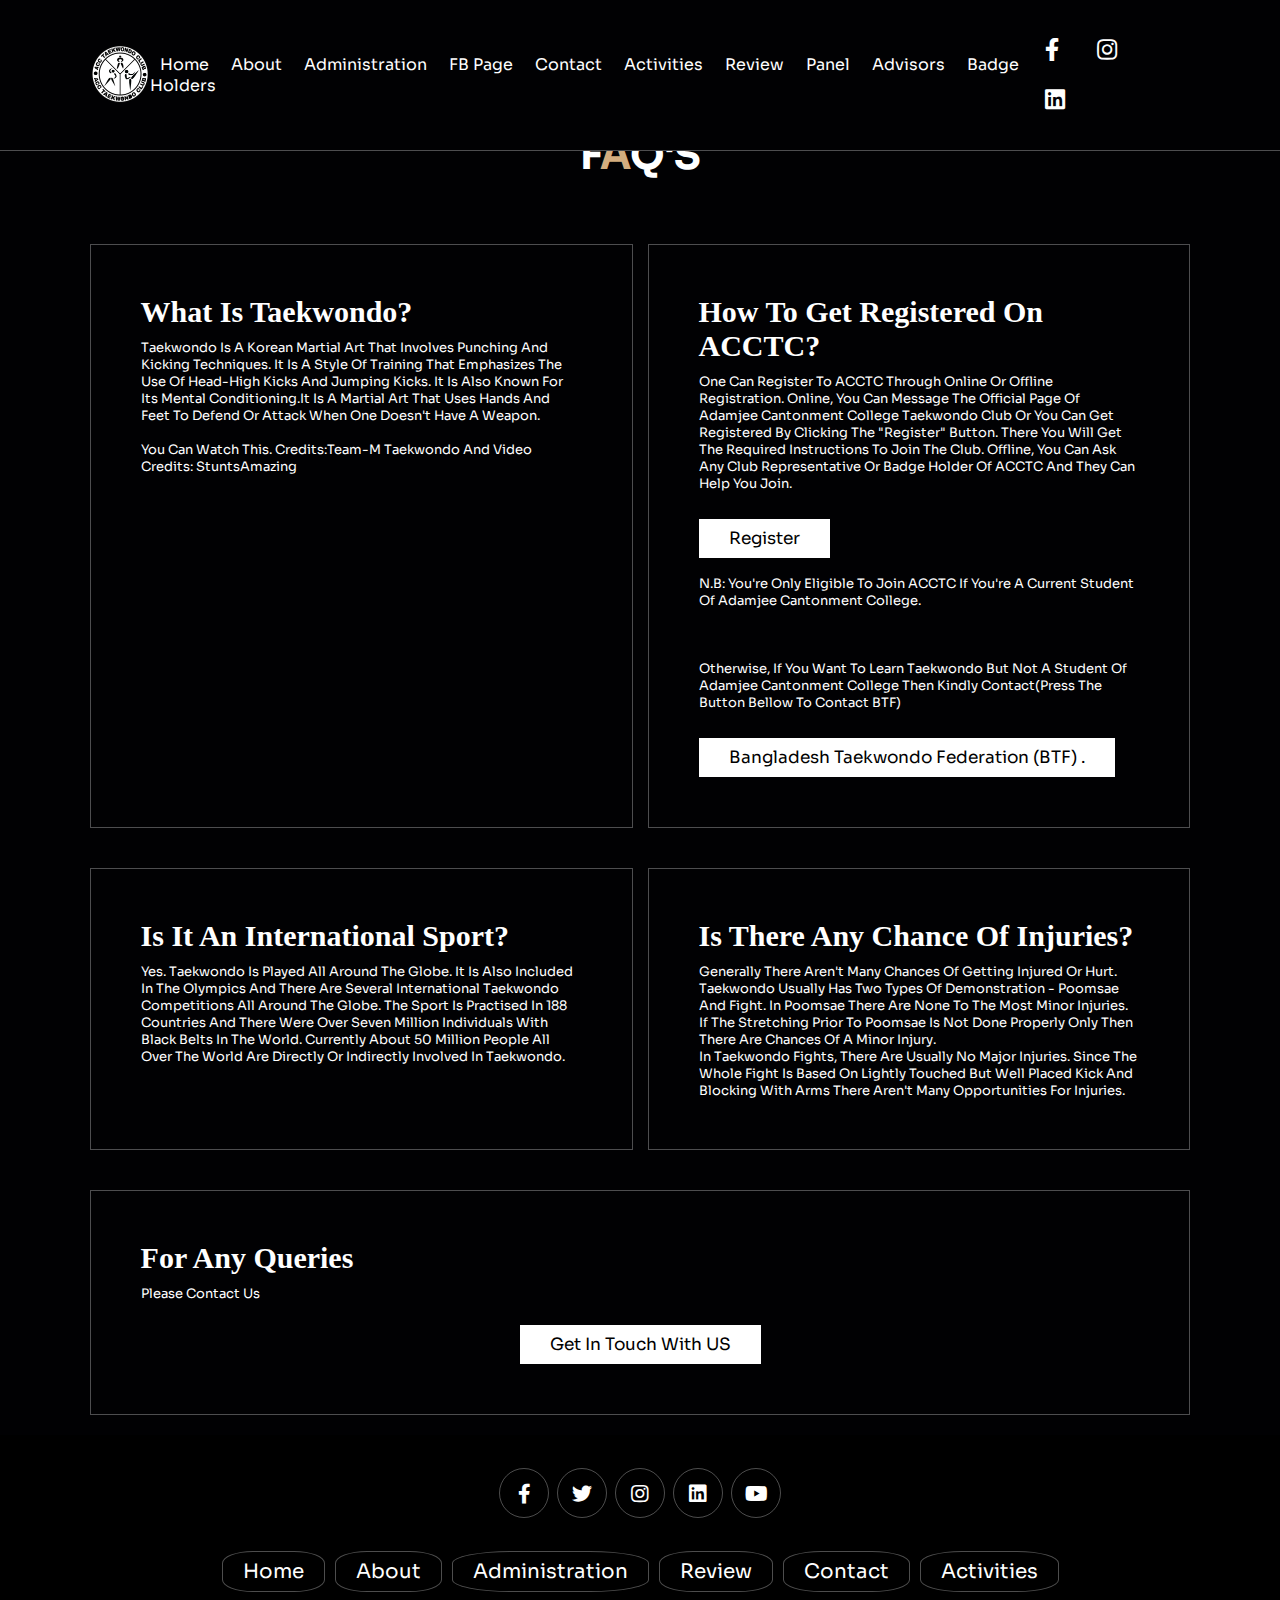
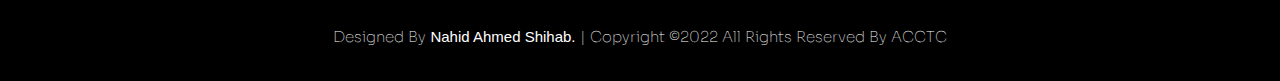
<file: faq.html>
<!DOCTYPE html>
<html lang="en">
<head>
    <meta charset="UTF-8">
    <meta http-equiv="X-UA-Compatible" content="IE=edge">
    <meta name="viewport" content="width=device-width, initial-scale=1.0">
    <title>ACCTC</title>

    <!-- font awesome cdn link  -->
    <link rel="stylesheet" href="https://cdnjs.cloudflare.com/ajax/libs/font-awesome/5.15.4/css/all.min.css">

    <!-- custom css file link  -->
    <link rel="stylesheet" href="css/style.css">

</head>
<body>
    
<!-- header section starts  -->

<header class="header">

    <a href="#" class="logo">
        <img src="images/logo.png" alt="">
    </a>

    <nav class="navbar">
        <a href="index.html#home">home</a>
        <a href="index.html#about">about</a>
        <a href="index.html#menu">Administration</a>
        <a href="https://www.facebook.com/acctkd">FB Page</a>
        <a href="mailto:acctaekwondoclub@gmail.com">contact</a>
        <a href="index.html#youtube">Activities</a>
        <a href="#review">review</a>
         <a href="panel.html">Panel</a>
        <a href="advisors.html">Advisors</a>
         <a href="badge.html">Badge Holders</a>


    </nav>
 <div class="share">
        <a href="https://www.facebook.com/acctkd" class="fab fa-facebook-f"></a>
        <a href="https://www.instagram.com/acctc.acc/" class="fab fa-instagram"></a>
        <a href="https://www.linkedin.com/in/adamjee-cantonment-college-taekwondo-club-a81880216/" class="fab fa-linkedin"></a>
       
</div>
    <div class="icons">
        <div class="fas fa-bars" id="menu-btn"></div>
    </div>

    <div class="search-form">
        <input type="search" id="search-box" placeholder="search here...">
        <label for="search-box" class="fas fa-search"></label>
    </div>
</header>

<section id="bang">
  


</section>

<section class="menu" id="menu">

    <h1 class="heading"> F<span>a</span>q's </h1><br>
    <div class="box-container">
         <div class="box">
            <h1 class="faq-txt">What is Taekwondo?</h1>
            <p class="faqp">Taekwondo is a Korean martial art that involves punching and kicking techniques. It is a style of training that emphasizes the use of head-high kicks and jumping kicks. It is also known for its mental conditioning.It is a martial art that uses hands and feet to defend or attack when one doesn't have a weapon.<br><br><p class="faqp">You can watch this. Credits:Team-M Taekwondo and Video Credits: StuntsAmazing</p><br>
                <div id="wrapper" class="iframe-container">
                    <iframe width="560" height="315" src="https://www.youtube.com/embed/TKEbws4QhEk" title="YouTube video player" frameborder="0" allow="accelerometer; autoplay; clipboard-write; encrypted-media; gyroscope; picture-in-picture" allowfullscreen></iframe>
                </div></p>
           
        </div>
    
         <div class="box">
            <h1 class="faq-txt">How to get registered on ACCTC?</h1>
            <p class="faqp">One can register to ACCTC through online or offline registration. Online, you can message the official page of Adamjee Cantonment College Taekwondo Club or you can get registered by clicking the "Register" button. There you will get the required instructions to join the club. Offline, you can ask any club representative or badge holder of ACCTC and they can help you join. <br><br> <a href="#" class="btn">Register</a><br><br> N.B: You're only eligible to join ACCTC if you're a current student of adamjee cantonment college. <br> <br><br> <br>Otherwise, if you want to learn taekwondo but not a student of Adamjee cantonment college then kindly contact(Press the button bellow to contact BTF)<br><br> <a id="btf" class="btn" href="https://taekwondobd.com/">Bangladesh Taekwondo Federation (BTF) .</a></p>
           
        </div>
    </div>

</section>

<section class="menu" id="menu">
    <div class="box-container">
         <div class="box">
            <h1 class="faq-txt">Is it an international sport?</h1>
            <p class="faqp">Yes. Taekwondo is played all around the globe. It is also included in the Olympics and there are several international Taekwondo competitions all around the globe. The sport is practised in 188 countries and there were over seven million individuals with black belts in the world. Currently about 50 million people all over the world are directly or indirectly involved in Taekwondo.</p>
           
        </div>
    
         <div class="box">
            <h1 class="faq-txt">Is there any chance of injuries?</h1>
            <p class="faqp">Generally there aren't many chances of getting injured or hurt.      
Taekwondo usually has two types of demonstration - Poomsae and Fight.
In poomsae there are none to the most minor injuries. If the stretching prior to poomsae is not done properly only then there are chances of a minor injury.
</p><p class="faqp">
In taekwondo fights, there are usually no major injuries. Since the whole fight is based on lightly touched but well placed kick and blocking with arms there aren't many opportunities for injuries.</p>
           
        </div>
    </div>

</section>




<section class="menu" id="menu">
    <div class="box-container">
         <div class="box">
           
            <h1 class="faq-txt">For any queries</h1>
            <p class="faqp">Please contact Us </p><br>
           <a href="https://www.facebook.com/acctkd"  class="btn">Get In Touch with US</a>
        </div>
    
    </div>

</section>





















<section class="footer">

    <div class="share">
        <a href="https://www.facebook.com/acctkd" class="fab fa-facebook-f"></a>
        <a href="#" class="fab fa-twitter"></a>
        <a href="https://www.instagram.com/acctc.acc/" class="fab fa-instagram"></a>
        <a href="https://www.linkedin.com/in/adamjee-cantonment-college-taekwondo-club-a81880216/" class="fab fa-linkedin"></a>
        <a href="https://www.youtube.com/channel/UCJHmXijX4e15FLcU3A_UwFA" class="fab fa-youtube"></a>
    </div>

    <div class="links">
        <a href="index.html#home">home</a>
        <a href="index.html#about">about</a>
        <a href="index.html#menu">Administration</a>
        <a href="index.html#reviews">review</a>
        <a href="mailto:acctaekwondoclub@gmail.com">contact</a>
        <a href="index.html#youtube">Activities</a>
    </div>

    <div class="credit">Designed by <span><a class="devto" href="https://nasxion.github.io/shihab/">Nahid Ahmed Shihab.</a></span> | copyright ©2022 all rights reserved by ACCTC</div>

</section>




<script src="js/script.js"></script>
</file>
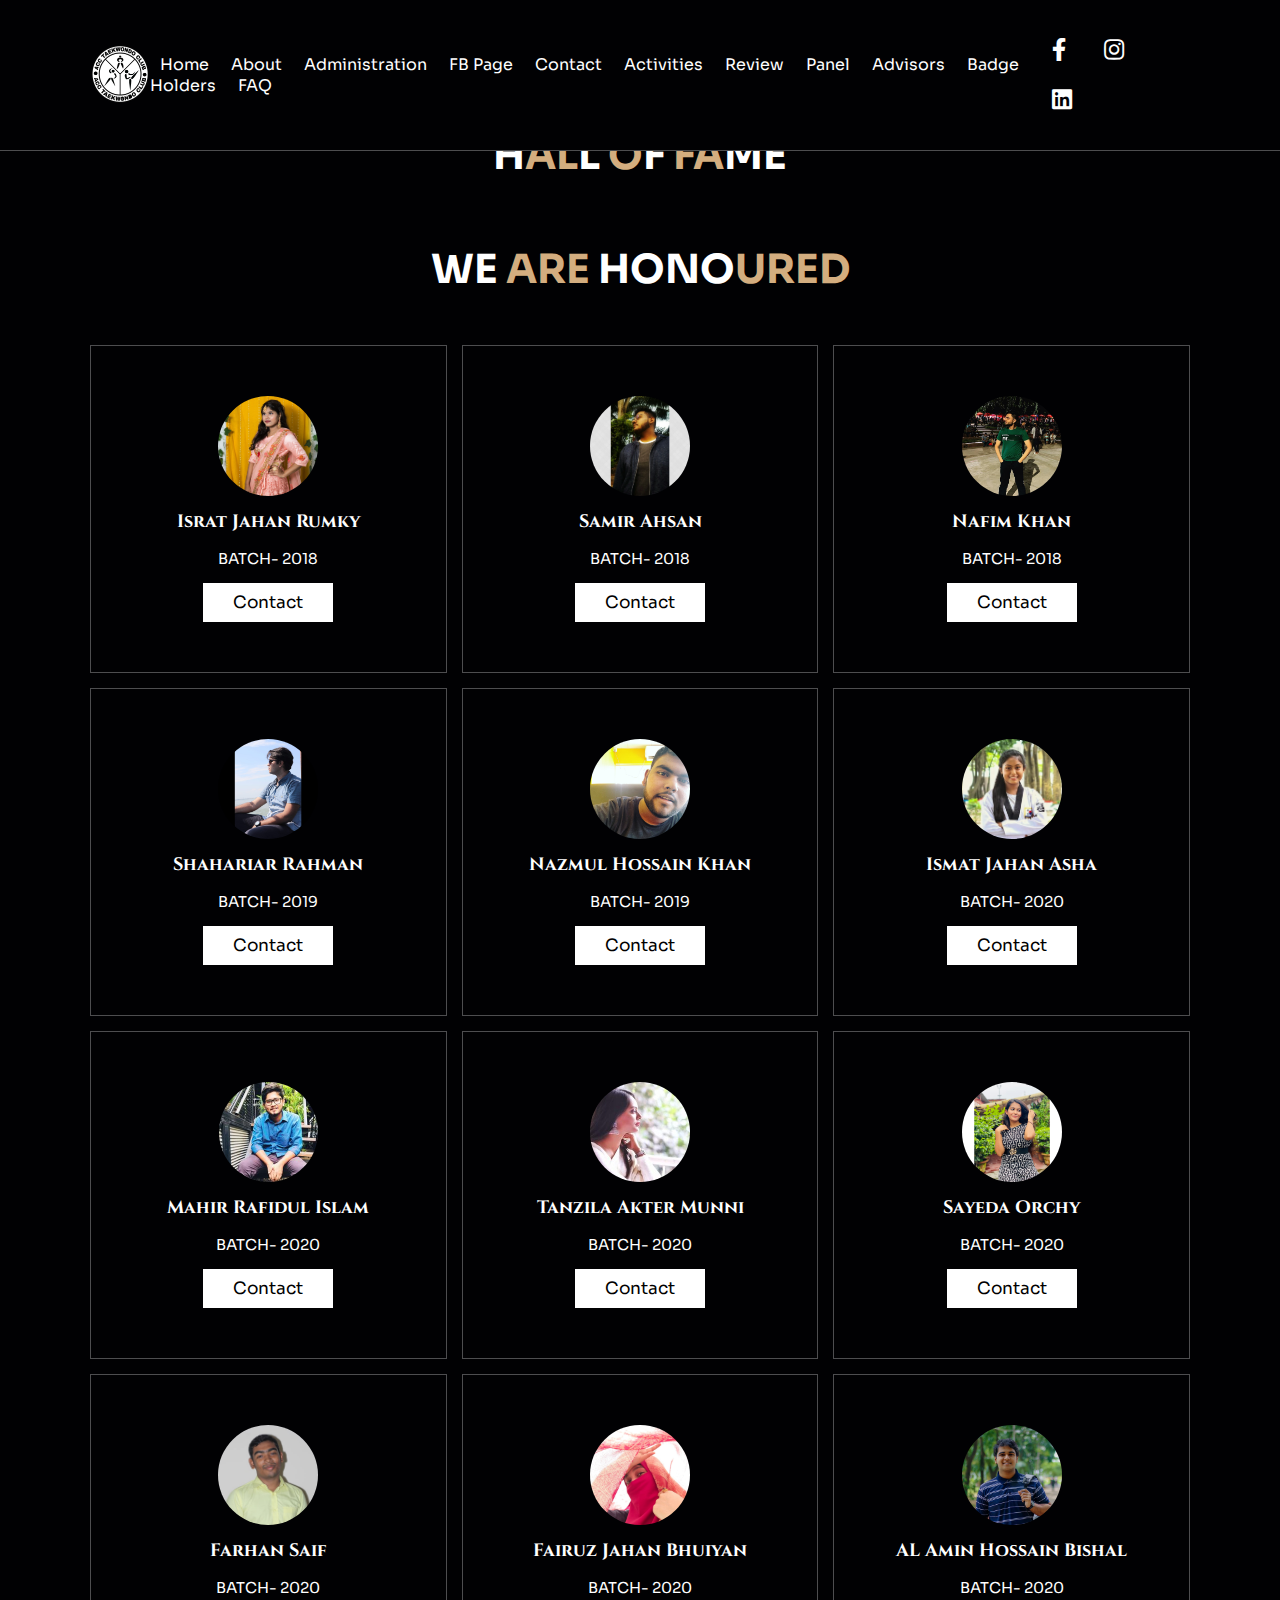
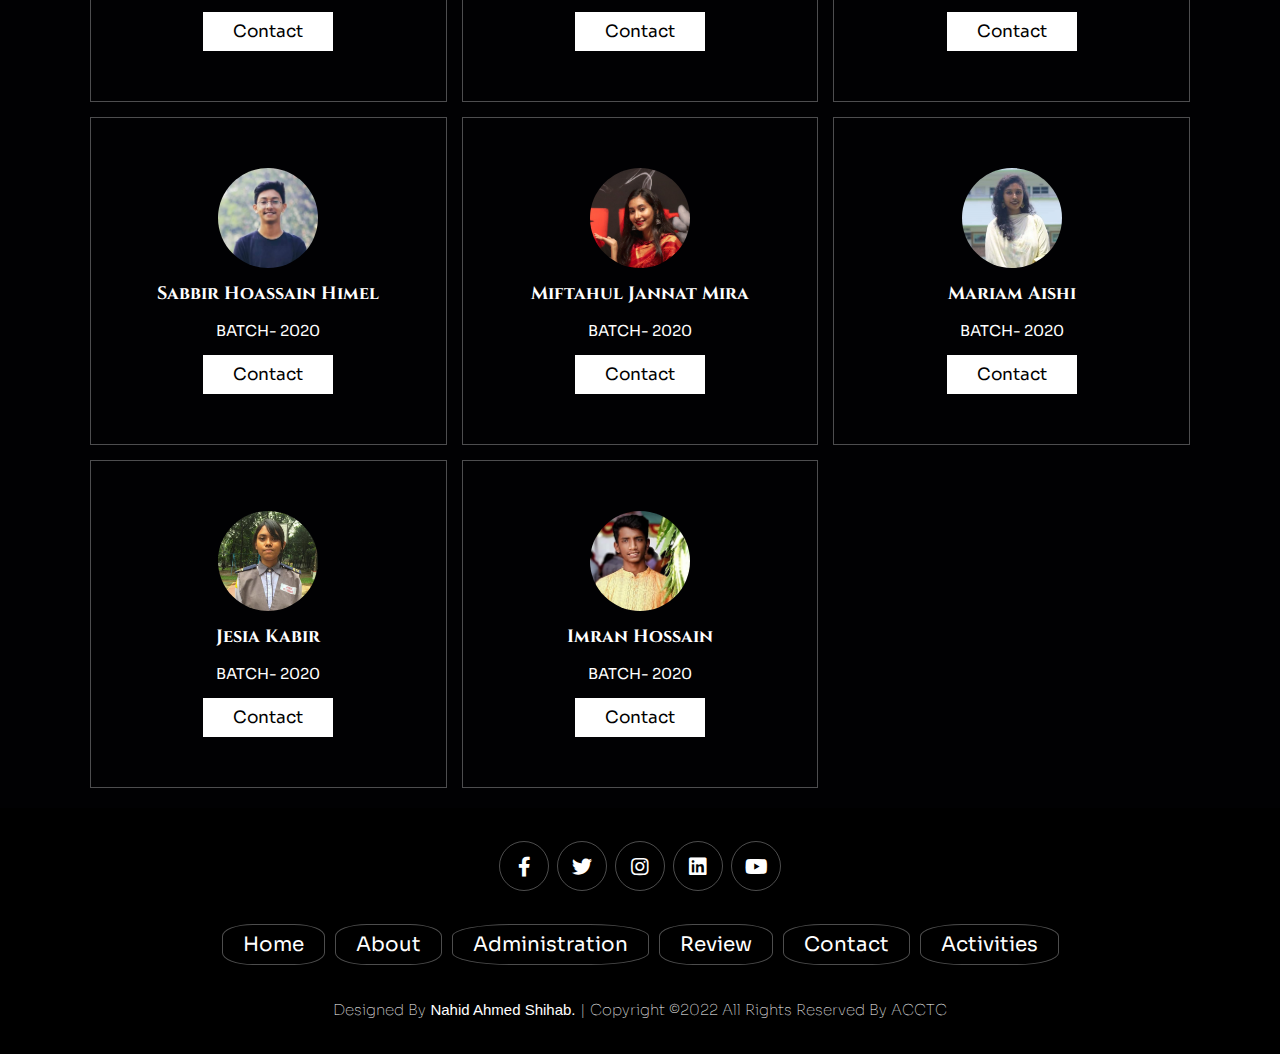
<file: halloffame.html>
<!DOCTYPE html>
<html lang="en">
<head>
    <meta charset="UTF-8">
    <meta http-equiv="X-UA-Compatible" content="IE=edge">
    <meta name="viewport" content="width=device-width, initial-scale=1.0">
    <title>ACCTC</title>

    <!-- font awesome cdn link  -->
    <link rel="stylesheet" href="https://cdnjs.cloudflare.com/ajax/libs/font-awesome/5.15.4/css/all.min.css">

    <!-- custom css file link  -->
    <link rel="stylesheet" href="css/style.css">

</head>
<body>
    
<!-- header section starts  -->

<header class="header">

    <a href="#" class="logo">
        <img src="images/logo.png" alt="">
    </a>

    <nav class="navbar">
        <a href="index.html#home">home</a>
        <a href="index.html#about">about</a>
        <a href="index.html#menu">Administration</a>
        <a href="https://www.facebook.com/acctkd">FB Page</a>
        <a href="mailto:acctaekwondoclub@gmail.com">contact</a>
        <a href="index.html#youtube">Activities</a>
        <a href="#review">review</a>
         <a href="panel.html">Panel</a>
        <a href="advisors.html">Advisors</a>
         <a href="badge.html">Badge Holders</a>
         <a href="faq.html">FAQ</a>


    </nav>
 <div class="share">
        <a href="https://www.facebook.com/acctkd" class="fab fa-facebook-f"></a>
        <a href="https://www.instagram.com/acctc.acc/" class="fab fa-instagram"></a>
        <a href="https://www.linkedin.com/in/adamjee-cantonment-college-taekwondo-club-a81880216/" class="fab fa-linkedin"></a>
       
</div>
    <div class="icons">
        <div class="fas fa-bars" id="menu-btn"></div>
    </div>

    <div class="search-form">
        <input type="search" id="search-box" placeholder="search here...">
        <label for="search-box" class="fas fa-search"></label>
    </div>
</header>

<section id="bang">
  


</section>

<section class="menu" id="menu">

    <h1 class="heading"> H<span>al</span>l <span>O</span>f <span>Fa</span>me </h1><br>
     <h1 class="heading"> We<span> are</span> hono<span>ured</span>  </h1>

    <div class="box-container">



<!-- 2018-->

         <div class="box">
            <img src="halloffame/1.jpg" alt="">
            <h3>Israt Jahan Rumky</h3>
            <div class="price">BATCH- 2018</div>
            <a href="https://www.facebook.com/profile.php?id=100013280041837" class="btn">Contact</a>
        </div>

         <div class="box">
            <img src="halloffame/2.jpg" alt="">
            <h3>Samir Ahsan</h3>
            <div class="price">BATCH- 2018</div>
            <a href="https://www.facebook.com/samir.ahsan.12" class="btn">Contact</a>
        </div>

        <div class="box">
            <img src="halloffame/3.jpg" alt="">
            <h3>Nafim Khan</h3>
            <div class="price">BATCH- 2018</div>
            <a href="https://www.facebook.com/nafim.khan.007" class="btn">Contact</a>
        </div>



<!-- 2019-->

         <div class="box">
            <img src="halloffame/4.jpg" alt="">
            <h3>Shahariar Rahman</h3>
            <div class="price">BATCH- 2019</div>
            <a href="https://www.facebook.com/shahariar.audeet" class="btn">Contact</a>
        </div>




        <div class="box">
            <img src="halloffame/5.jpg" alt="">
            <h3>Nazmul Hossain Khan</h3>
            <div class="price">BATCH- 2019</div>
            <a href="https://www.facebook.com/profile.php?id=100046491667498" class="btn">Contact</a>
        </div>
<!--gap>
        <div class="box">
            <img src="halloffame/6.jpg" alt="">
            <h3>Ali Mashrafi Anttu</h3>
            <div class="price">BATCH- 2019</div>
            <a href="https://www.facebook.com/mash.anttu" class="btn">Contact</a>
        </div>
<!-->
<!--2020-->

    <div class="box">
            <img src="halloffame/7.jpg" alt="">
            <h3>Ismat Jahan Asha</h3>
            <div class="price">BATCH- 2020</div>
            <a href="https://www.facebook.com/avsi.asha.7" class="btn">Contact</a>
        </div>

        <div class="box">
            <img src="halloffame/8.jpg" alt="">
            <h3>Mahir Rafidul Islam</h3>
            <div class="price">BATCH- 2020</div>
            <a href="https://www.facebook.com/mahirrafidulislam.mahir" class="btn">Contact</a>
        </div>

        <div class="box">
            <img src="halloffame/9.jpg" alt="">
            <h3>Tanzila Akter Munni</h3>
            <div class="price">BATCH- 2020</div>
            <a href="https://www.facebook.com/mst.munniakter.7355" class="btn">Contact</a>
        </div>

        <div class="box">
            <img src="halloffame/10.jpg" alt="">
            <h3>Sayeda Orchy</h3>
            <div class="price">BATCH- 2020</div>
            <a href="https://www.facebook.com/sayeda.orchy.7" class="btn">Contact</a>
        </div>

        <div class="box">
            <img src="halloffame/11.jpg" alt="">
            <h3>Farhan Saif</h3>
            <div class="price">BATCH- 2020</div>
            <a href="https://www.facebook.com/avsi.asha.7" class="btn">Contact</a>
        </div>

        <div class="box">
            <img src="halloffame/12.jpg" alt="">
            <h3>Fairuz Jahan Bhuiyan</h3>
            <div class="price">BATCH- 2020</div>
            <a href="https://www.facebook.com/fairuz.jahan.73" class="btn">Contact</a>
        </div>

        <div class="box">
            <img src="halloffame/13.jpg" alt="">
            <h3>AL Amin Hossain Bishal</h3>
            <div class="price">BATCH- 2020</div>
            <a href="https://www.facebook.com/AlAminHossainBishal" class="btn">Contact</a>
        </div>

        <div class="box">
            <img src="halloffame/14.jpg" alt="">
            <h3>Sabbir Hoassain Himel</h3>
            <div class="price">BATCH- 2020</div>
            <a href="#" class="btn">Contact</a>
        </div>

        <div class="box">
            <img src="halloffame/15.jpg" alt="">
            <h3>Miftahul Jannat Mira</h3>
            <div class="price">BATCH- 2020</div>
            <a href="https://www.facebook.com/mifahul.jannat28" class="btn">Contact</a>
        </div>

        <div class="box">
            <img src="halloffame/16.jpg" alt="">
            <h3>Mariam Aishi</h3>
            <div class="price">BATCH- 2020</div>
            <a href="https://www.facebook.com/mariam.aishi" class="btn">Contact</a>
        </div>

       <div class="box">
            <img src="halloffame/17.jpg" alt="">
            <h3>Jesia Kabir</h3>
            <div class="price">BATCH- 2020</div>
            <a href="#" class="btn">Contact</a>
        </div>

        <div class="box">
            <img src="halloffame/18.jpg" alt="">
            <h3>Imran Hossain</h3>
            <div class="price">BATCH- 2020</div>
            <a href="#" class="btn">Contact</a>
        </div>

        
        


    </div>

</section>










<section class="footer">

    <div class="share">
        <a href="https://www.facebook.com/acctkd" class="fab fa-facebook-f"></a>
        <a href="#" class="fab fa-twitter"></a>
        <a href="https://www.instagram.com/acctc.acc/" class="fab fa-instagram"></a>
        <a href="https://www.linkedin.com/in/adamjee-cantonment-college-taekwondo-club-a81880216/" class="fab fa-linkedin"></a>
        <a href="https://www.youtube.com/channel/UCJHmXijX4e15FLcU3A_UwFA" class="fab fa-youtube"></a>
    </div>

    <div class="links">
        <a href="index.html#home">home</a>
        <a href="index.html#about">about</a>
        <a href="index.html#menu">Administration</a>
        <a href="index.html#reviews">review</a>
        <a href="mailto:acctaekwondoclub@gmail.com">contact</a>
        <a href="index.html#youtube">Activities</a>
    </div>

    <div class="credit">Designed by <span><a class="devto" href="https://nasxion.github.io/shihab/">Nahid Ahmed Shihab.</a></span> | copyright ©2022 all rights reserved by ACCTC</div>

</section>




<script src="js/script.js"></script>
</file>
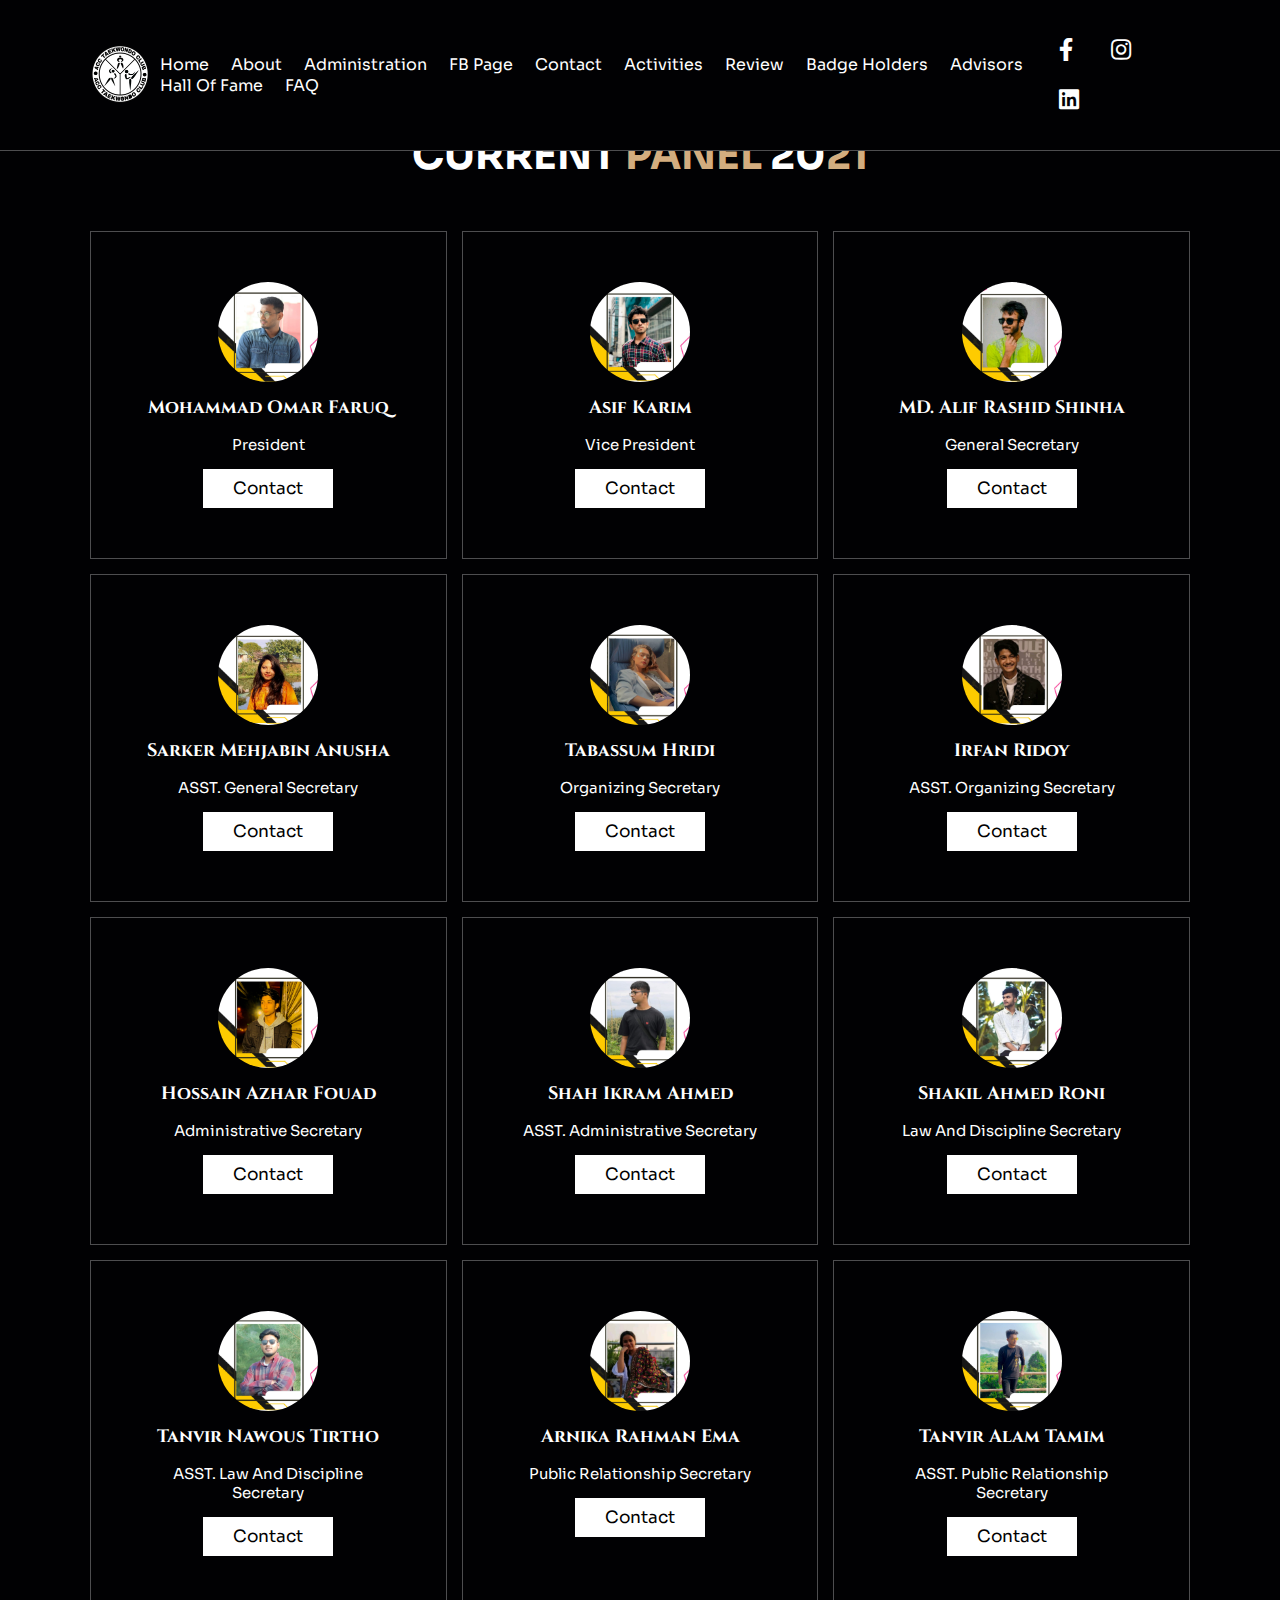
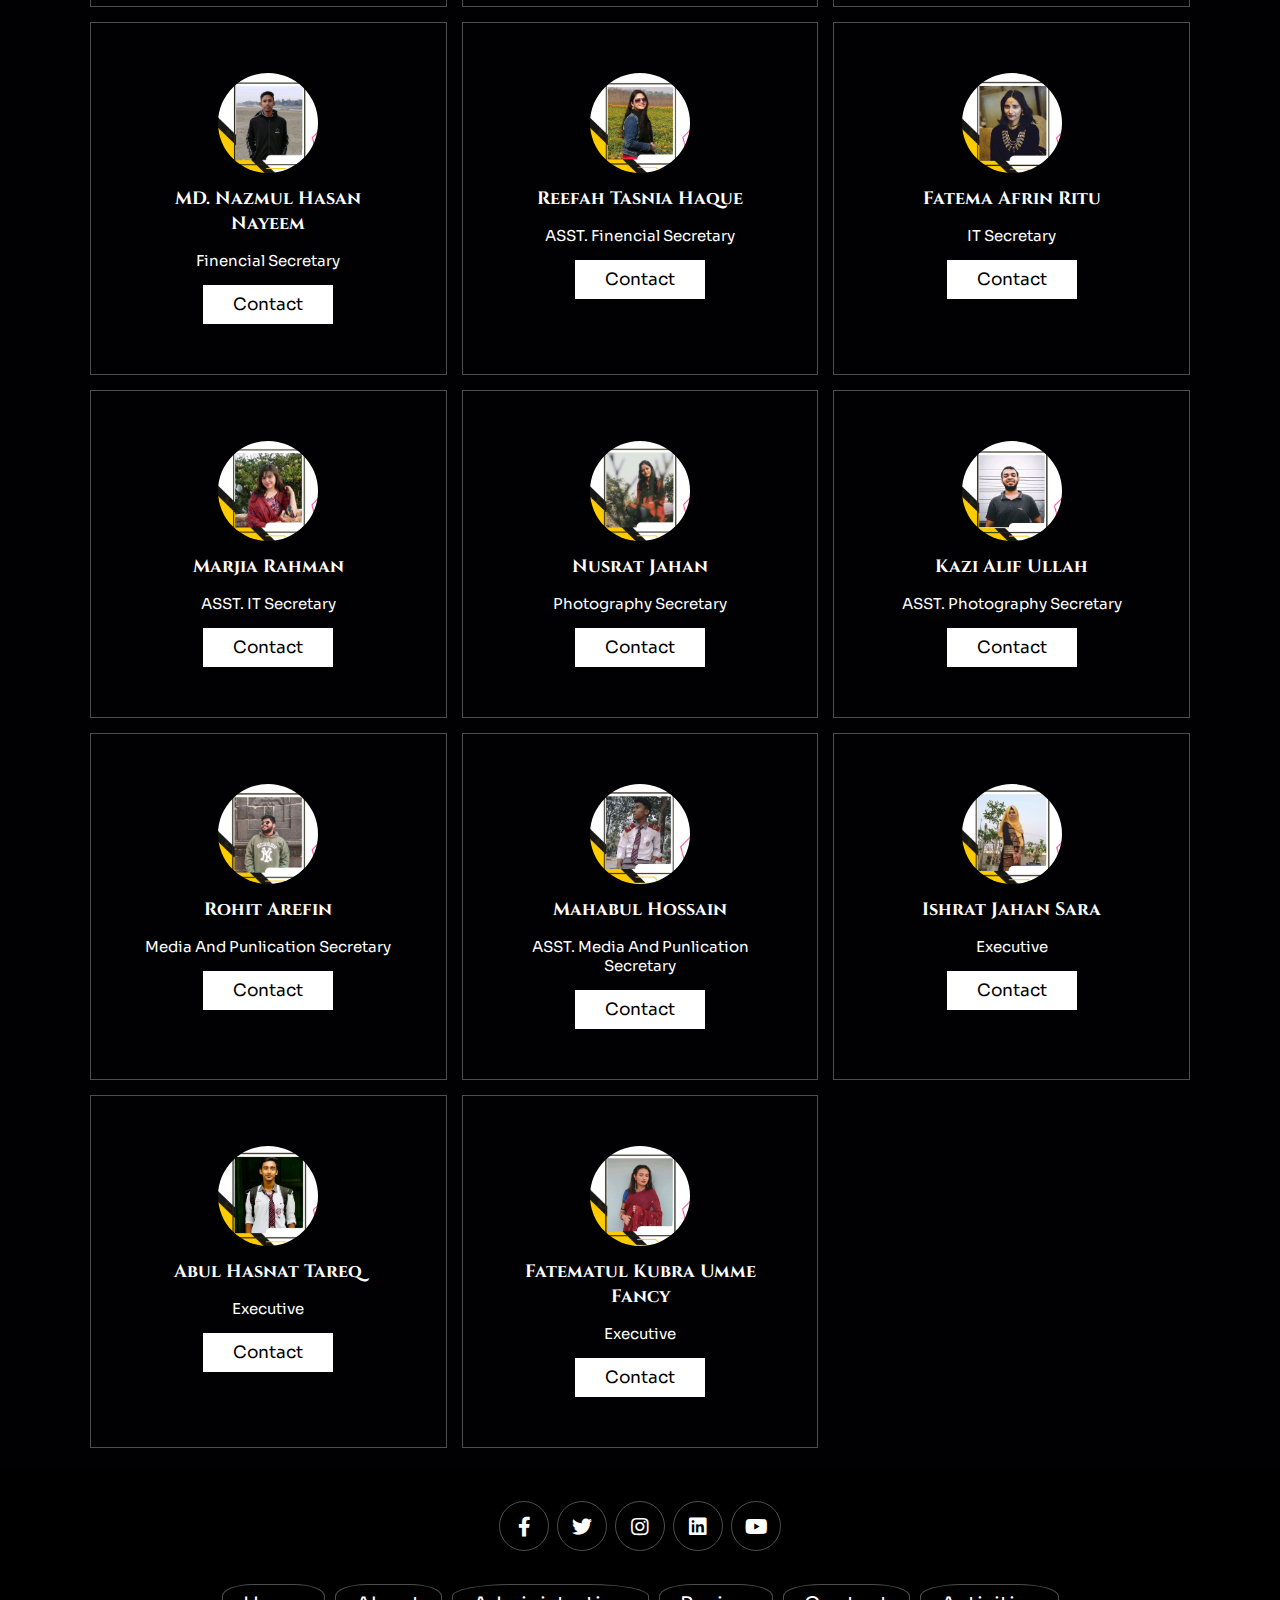
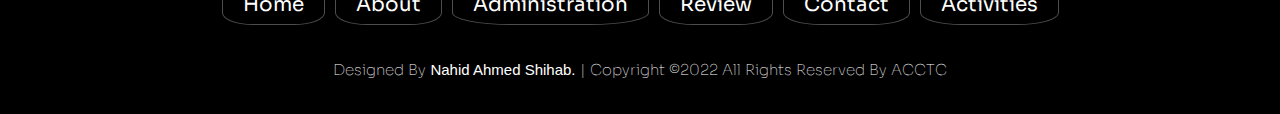
<file: panel.html>
<!DOCTYPE html>
<html lang="en">
<head>
    <meta charset="UTF-8">
    <meta http-equiv="X-UA-Compatible" content="IE=edge">
    <meta name="viewport" content="width=device-width, initial-scale=1.0">
    <title>ACCTC</title>

    <!-- font awesome cdn link  -->
    <link rel="stylesheet" href="https://cdnjs.cloudflare.com/ajax/libs/font-awesome/5.15.4/css/all.min.css">

    <!-- custom css file link  -->
    <link rel="stylesheet" href="css/style.css">

</head>
<body>
    
<!-- header section starts  -->

<header class="header">

    <a href="#" class="logo">
        <img src="images/logo.png" alt="">
    </a>

    <nav class="navbar">
        <a href="index.html#home">home</a>
        <a href="index.html#about">about</a>
        <a href="index.html#menu">Administration</a>
        <a href="https://www.facebook.com/acctkd">FB Page</a>
        <a href="mailto:acctaekwondoclub@gmail.com">contact</a>
        <a href="index.html#youtube">Activities</a>
        <a href="index.html#review">review</a>
        <a href="badge.html">Badge Holders</a>
        <a href="advisors.html">Advisors</a>
        <a href="halloffame.html">Hall of Fame</a>
        <a href="faq.html">FAQ</a>
    </nav>
 <div class="share">
        <a href="https://www.facebook.com/acctkd" class="fab fa-facebook-f"></a>
        <a href="https://www.instagram.com/acctc.acc/" class="fab fa-instagram"></a>
        <a href="https://www.linkedin.com/in/adamjee-cantonment-college-taekwondo-club-a81880216/" class="fab fa-linkedin"></a>
        
</div>
    <div class="icons">
        <div class="fas fa-bars" id="menu-btn"></div>
    </div>

    <div class="search-form">
        <input type="search" id="search-box" placeholder="search here...">
        <label for="search-box" class="fas fa-search"></label>
    </div>
</header>

<section id="bang">
  


</section>

<section class="menu" id="menu">

    <h1 class="heading"> Current <span>Panel</span> 20<span>21</span> </h1>

    <div class="box-container">

        <div class="box">
            <img src="panel/1.jpg" alt="">
            <h3>Mohammad Omar Faruq</h3>
            <div class="price">President</div>
            <a href="https://www.facebook.com/mohammadomar.noyon" class="btn">Contact</a>
        </div>

        <div class="box">
            <img src="panel/2.jpg" alt="">
            <h3>Asif Karim</h3>
            <div class="price">Vice President</div>
            <a href="https://www.facebook.com/asif.karim.75685962" class="btn">Contact</a>
        </div>

        <div class="box">
            <img src="panel/3.jpg" alt="">
            <h3>MD. Alif Rashid Shinha</h3>
            <div class="price">General Secretary</div>
            <a href="https://www.facebook.com/a.r.shinha12345678" class="btn">contact</a>
        </div>

        <div class="box">
            <img src="panel/4.jpg" alt="">
            <h3>Sarker Mehjabin Anusha</h3>
            <div class="price">ASST. General Secretary</div>
            <a href="https://www.facebook.com/anusha.mehjabin.12" class="btn">contact</a>
        </div>

        <div class="box">
            <img src="panel/5.jpg" alt="">
            <h3>Tabassum Hridi</h3>
            <div class="price">Organizing Secretary</div>
            <a href="https://www.facebook.com/tabassum.hridi.98" class="btn">Contact</a>
        </div>

        <div class="box">
            <img src="panel/6.jpg" alt="">
            <h3>Irfan Ridoy</h3>
            <div class="price">ASST. Organizing Secretary </div>
            <a href="https://www.facebook.com/all.hossain.503" class="btn">Contact</a>
        </div>

  <div class="box">
            <img src="panel/7.jpg" alt="">
            <h3>Hossain Azhar Fouad</h3>
            <div class="price">Administrative Secretary</div>
            <a href="https://www.facebook.com/hossainazhar.fouad" class="btn">Contact</a>
        </div>

  <div class="box">
            <img src="panel/8.jpg" alt="">
            <h3>Shah Ikram Ahmed</h3>
            <div class="price">ASST. Administrative Secretary</div>
            <a href="https://www.facebook.com/profile.php?id=100011476921836" class="btn">Contact</a>
        </div>


        <div class="box">
            <img src="panel/9.jpg" alt="">
            <h3>Shakil Ahmed Roni</h3>
            <div class="price">Law and Discipline Secretary</div>
            <a href="https://www.facebook.com/shakil.sultan.98" class="btn">Contact</a>
        </div>

        <div class="box">
            <img src="panel/10.jpg" alt="">
            <h3>Tanvir Nawous Tirtho</h3>
            <div class="price">ASST. Law and Discipline Secretary</div>
            <a href="https://www.facebook.com/profile.php?id=100006995297498" class="btn">Contact</a>
        </div>

        <div class="box">
            <img src="panel/11.jpg" alt="">
            <h3>Arnika Rahman Ema</h3>
            <div class="price">Public Relationship Secretary</div>
            <a href="https://www.facebook.com/arnika.ema.1" class="btn">Contact</a>
        </div>

        <div class="box">
            <img src="panel/12.jpg" alt="">
            <h3>Tanvir Alam Tamim</h3>
            <div class="price">ASST. Public Relationship Secretary</div>
            <a href="https://www.facebook.com/tanvir.tamme.21" class="btn">Contact</a>
        </div>

            <div class="box">
            <img src="panel/13.jpg" alt="">
            <h3>MD. Nazmul Hasan Nayeem</h3>
            <div class="price">Finencial Secretary</div>
            <a href="https://www.facebook.com/nhnnazmul.hasan.9" class="btn">Contact</a>
        </div>

            <div class="box">
            <img src="panel/14.jpg" alt="">
            <h3>Reefah Tasnia Haque</h3>
            <div class="price">ASST. Finencial Secretary</div>
            <a href="https://www.facebook.com/profile.php?id=100004522246312" class="btn">Contact</a>
        </div>

          <div class="box">
            <img src="panel/15.jpg" alt="">
            <h3>Fatema Afrin Ritu</h3>
            <div class="price">IT Secretary</div>
            <a href="https://www.facebook.com/afrinritu17" class="btn">Contact</a>
        </div>

          <div class="box">
            <img src="panel/16.jpg" alt="">
            <h3>Marjia Rahman</h3>
            <div class="price">ASST. IT Secretary</div>
            <a href="https://www.facebook.com/marjiiiii" class="btn">Contact</a>
        </div>

          <div class="box">
            <img src="panel/17.jpg" alt="">
            <h3>Nusrat Jahan</h3>
            <div class="price">Photography Secretary</div>
            <a href="https://www.facebook.com/profile.php?id=100009145329881" class="btn">Contact</a>
        </div>

         <div class="box">
            <img src="panel/18.jpg" alt="">
            <h3>Kazi Alif Ullah</h3>
            <div class="price">ASST. Photography Secretary</div>
            <a href="https://www.facebook.com/profile.php?id=100009281731013" class="btn">Contact</a>
        </div>

         <div class="box">
            <img src="panel/19.jpg" alt="">
            <h3>Rohit Arefin</h3>
            <div class="price">Media and Punlication Secretary</div>
            <a href="https://www.facebook.com/O2.H2O.rohit0.0" class="btn">Contact</a>
        </div>

         <div class="box">
            <img src="panel/20.jpg" alt="">
            <h3>Mahabul Hossain</h3>
            <div class="price">ASST. Media and Punlication Secretary</div>
            <a href="https://www.facebook.com/profile.php?id=100024630035480" class="btn">Contact</a>
        </div>

         <div class="box">
            <img src="panel/21.jpg" alt="">
            <h3>Ishrat Jahan Sara</h3>
            <div class="price">Executive</div>
            <a href="https://www.facebook.com/ishrat.sara.33" class="btn">Contact</a>
        </div>

         <div class="box">
            <img src="panel/22.jpg" alt="">
            <h3>Abul Hasnat Tareq</h3>
            <div class="price">Executive</div>
            <a href="https://www.facebook.com/sakib.hasnat.6581" class="btn">Contact</a>
        </div>

         <div class="box">
            <img src="panel/23.jpg" alt="">
            <h3>Fatematul Kubra Umme Fancy</h3>
            <div class="price">Executive</div>
            <a href="https://www.facebook.com/im.sugaswife" class="btn">Contact</a>
        </div>


    </div>

</section>


<section class="footer">

    <div class="share">
        <a href="https://www.facebook.com/acctkd" class="fab fa-facebook-f"></a>
        <a href="#" class="fab fa-twitter"></a>
        <a href="https://www.instagram.com/acctc.acc/" class="fab fa-instagram"></a>
        <a href="https://www.linkedin.com/in/adamjee-cantonment-college-taekwondo-club-a81880216/" class="fab fa-linkedin"></a>
        <a href="https://www.youtube.com/channel/UCJHmXijX4e15FLcU3A_UwFA" class="fab fa-youtube"></a>
    </div>

    <div class="links">
        <a href="index.html#home">home</a>
        <a href="index.html#about">about</a>
        <a href="index.html#menu">Administration</a>
        <a href="index.html#reviews">review</a>
        <a href="mailto:acctaekwondoclub@gmail.com">contact</a>
        <a href="index.html#youtube">Activities</a>
    </div>

    <div class="credit">Designed by <span><a class="devto" href="https://nasxion.github.io/shihab/">Nahid Ahmed Shihab.</a></span> | copyright ©2022 all rights reserved by ACCTC</div>

</section>





<script src="js/script.js"></script>
</file>
<file: css/style.css>
@import url('https://fonts.googleapis.com/css2?family=Roboto:wght@100;300;400;500;700&display=swap');
@import url('https://fonts.googleapis.com/css2?family=Epilogue:wght@200&family=Luxurious+Roman&family=Nunito:wght@300&family=Sora:wght@300&display=swap');
@import url('https://fonts.googleapis.com/css2?family=Epilogue:wght@200&family=Luxurious+Roman&family=Nunito:wght@300&family=Raleway:wght@200&family=Sora:wght@300&display=swap');
@import url('https://fonts.googleapis.com/css2?family=Architects+Daughter&family=Epilogue:wght@200&family=Luxurious+Roman&family=Nunito:wght@300&family=Raleway:wght@200&family=Sora:wght@300&display=swap');
@import url('https://fonts.googleapis.com/css2?family=Architects+Daughter&family=Arima+Madurai:wght@300&family=Cinzel:wght@500&family=Epilogue:wght@200&family=Kaushan+Script&family=Luxurious+Roman&family=Major+Mono+Display&family=Patrick+Hand&family=Poiret+One&family=Raleway:wght@200&family=Sora:wght@200&display=swap');
@import url('https://fonts.googleapis.com/css2?family=Architects+Daughter&family=Epilogue:wght@200&family=Luxurious+Roman&family=Nunito:wght@300&family=Patrick+Hand&family=Poiret+One&family=Raleway:wght@200&family=Sora:wght@300&display=swap');
@import url('https://fonts.googleapis.com/css2?family=Architects+Daughter&family=Arima+Madurai:wght@300&family=Epilogue:wght@200&family=Luxurious+Roman&family=Nunito:wght@300&family=Patrick+Hand&family=Poiret+One&family=Raleway:wght@200&family=Sora:wght@300&display=swap');
@import url('https://fonts.googleapis.com/css2?family=Architects+Daughter&family=Arima+Madurai:wght@300&family=Epilogue:wght@200&family=Luxurious+Roman&family=Patrick+Hand&family=Poiret+One&family=Raleway:wght@200&family=Sora:wght@200&display=swap');
@import url('https://fonts.googleapis.com/css2?family=Architects+Daughter&family=Arima+Madurai:wght@300&family=Cinzel:wght@500&family=Epilogue:wght@200&family=Luxurious+Roman&family=Major+Mono+Display&family=Patrick+Hand&family=Poiret+One&family=Raleway:wght@200&family=Sora:wght@200&display=swap');


:root{
    --main-color:#d3ad7f;
    --black:#13131a;
    --bg:#010103;
    --border:.1rem solid rgba(255,255,255,.3);
}

*{
    font-family: 'Sora', sans-serif;
    margin:0; padding:0;
    box-sizing: border-box;
    outline: none; border:none;
    text-decoration: none;
    text-transform: capitalize;
    transition: .2s linear;
}

html{
    font-size: 62.5%;
    overflow-x: hidden;
    scroll-padding-top: 9rem;
    scroll-behavior: smooth;
}

html::-webkit-scrollbar{
    width: .8rem;
}

html::-webkit-scrollbar-track{
    background: transparent;
}

html::-webkit-scrollbar-thumb{
    background: #fff;
    border-radius: 5rem;
}

body{
    background: var(--bg);
}

section{
    padding:2rem 7%;
}

.heading{
    text-align: center;
    color:#fff;
    text-transform: uppercase;
    padding-bottom: 5rem;
    font-size: 4rem;
}

.heading span{
    color:var(--main-color);
    text-transform: uppercase;
}

.btn{
    margin-top: 1rem;
    display: inline-block;
    padding:.9rem 3rem;
    font-size: 1.7rem;
    color:black;
    background:white;
    cursor: pointer;
}

.btn:hover{
    letter-spacing: .2rem;
}

.header{
    background: var(--bg);
    display: flex;
    align-items: center;
    justify-content: space-between;
    padding:1.5rem 7%;
    border-bottom: var(--border);
    position: fixed;
    top:0; left: 0; right: 0;
    z-index: 1000;
}

.header .logo img{
    height: 6rem;
}

.header .navbar a{
    margin:0 1rem;
    font-size: 1.6rem;
    color:#fff;
}

.header .navbar a:hover{
    color:var(--main-color);
    border-bottom: .1rem solid var(--main-color);
    padding-bottom: .5rem;
}

.header .icons div{
    color:#fff;
    cursor: pointer;
    font-size: 2.5rem;
    margin-left: 2rem;
}

.header .icons div:hover{
    color:var(--main-color);
}

#menu-btn{
    display: none;
}

.header .search-form{
    position: absolute;
    top:115%; right: 7%;
    background: #fff;
    width: 50rem;
    height: 5rem;
    display: flex;
    align-items: center;
    transform: scaleY(0);
    transform-origin: top;
}

.header .search-form.active{
    transform: scaleY(1);
}

.header .search-form input{
    height: 100%;
    width: 100%;
    font-size: 1.6rem;
    color:var(--black);
    padding:1rem;
    text-transform: none;
}

.header .search-form label{
    cursor: pointer;
    font-size: 2.2rem;
    margin-right: 1.5rem;
    color:var(--black);
}

.header .search-form label:hover{
    color:var(--main-color);
}

.header .cart-items-container{
    position: absolute;
    top:100%; right: -100%;
    height: calc(100vh - 9.5rem);
    width: 35rem;
    background: #fff;
    padding:0 1.5rem;
}

.header .cart-items-container.active{
    right: 0;
}

.header .cart-items-container .cart-item{
    position: relative;
    margin:2rem 0;
    display: flex;
    align-items: center;
    gap:1.5rem;
}

.header .cart-items-container .cart-item .fa-times{
    position: absolute;
    top:1rem; right: 1rem;
    font-size: 2rem;
    cursor: pointer;
    color: var(--black);
}

.header .cart-items-container .cart-item .fa-times:hover{
    color:var(--main-color);
}

.header .cart-items-container .cart-item img{
    height: 7rem;
}

.header .cart-items-container .cart-item .content h3{
    font-size: 2rem;
    color:var(--black);
    padding-bottom: .5rem;
}

.header .cart-items-container .cart-item .content .price{
    font-size: 1rem;
    color:var(--main-color);
}

.header .cart-items-container .btn{
    width: 100%;
    text-align: center;
}

.home{
    min-height: 100vh;
    display: flex;
    align-items: center;
    background:url(../images/home-pic.png) ;
    background-size: cover;
    background-position: center;
}

.home .content{
    max-width: 60rem;
}

.home .content h2{
    font-size: 4rem;
    text-transform: uppercase;
    color:#fff;
    font-family: 'Kaushan Script', cursive;
}

.home .content p{
    font-size: 2rem;
    font-weight: lighter;
    line-height: 1.8;
    padding:1rem 0;
    color:#eee;
}

.about .row{
    display: flex;
    align-items: center;
    background:var(--black);
    flex-wrap: wrap;
}

.about .row .image{
    flex:1 1 45rem;
}

.about .row .image img{
    width: 100%;
}
.about .row .content{
    flex:1 1 45rem;
    padding:2rem;
}

.about .row .content h3{
    font-size: 3rem;
    color:#fff;
}

.about .row .content p{
    font-size: 1.6rem;
    color:#ccc;
    padding:1rem 0;
    line-height: 1.8;
}

.menu .box-container{
    display: grid;
    grid-template-columns: repeat(auto-fit, minmax(30rem, 1fr));
    gap:1.5rem;
}

.menu .box-container .box{
    padding:5rem;
    text-align: center;
    border:var(--border);    
}

.menu .box-container .box img{
    height: 10rem;
}

.menu .box-container .box h3{
    color: #fff;
    font-size: 1.8rem;
    padding:1rem 0;
    font-family: 'Cinzel', serif;
}

.menu .box-container .box .price{
    color: #fff;
    font-size: 1.5rem;
    padding:.5rem 0;
}

.menu .box-container .box .price span{
    font-size: 1.5rem;
    text-decoration: line-through;
    font-weight: lighter;
}

.menu .box-container .box:hover{
    background:lightgrey;
}

.menu .box-container .box:hover > *{
    color:var(--black);
}

.products .box-container{
    display: grid;
    grid-template-columns: repeat(auto-fit, minmax(30rem, 1fr));
    gap:1.5rem;
}

.products .box-container .box{
    text-align: center;
    border:var(--border);
    padding: 2rem;
}

.products .box-container .box .icons a{
    height: 5rem;
    width: 5rem;
    line-height: 5rem;
    font-size: 2rem;
    border:var(--border);
    color:#fff;
    margin:.3rem;
}

.products .box-container .box .icons a:hover{
    background:var(--main-color);
}

.products .box-container .box .image{
    padding: 2.5rem 0;
}

.products .box-container .box .image img{
    height: 25rem;
}

.products .box-container .box .content h3{
    color:#fff;
    font-size: 2.5rem;
}

.products .box-container .box .content .stars{
    padding: 1.5rem;
}

.products .box-container .box .content .stars i{
    font-size: 1.7rem;
    color: var(--main-color);
}

.products .box-container .box .content .price{
    color:#fff;
    font-size: 1.5rem;
}


.review .box-container{
    display: grid;
    grid-template-columns: repeat(auto-fit, minmax(30rem, 1fr));
    gap:1.5rem;
}

.review .box-container .box{
    border:var(--border);
    text-align: center;
    padding:3rem 2rem;
}

.review .box-container .box p{
    font-size: 1.5rem;
    line-height: 1.8;
    color:#ccc;
    padding:2rem 0;
}

.review .box-container .box .user{
    height: 7rem;
    width: 7rem;
    border-radius: 50%;
    object-fit: cover;
}

.review .box-container .box h3{
    padding:1rem 0;
    font-size: 2rem;
    color:#fff;
}

.review .box-container .box .stars i{
    font-size: 1.5rem;
    color:var(--main-color);
}

.contact .row{
    display: flex;
    background:var(--black);
    flex-wrap: wrap;
    gap:1rem;
}

.contact .row .map{
    flex:1 1 60rem;
    width: 100%;
    object-fit: cover;
}






.us{
    font-size: 2rem;
    color: white;
    text-align:right;
}









.blogs .box-container{
    display: grid;
    grid-template-columns: repeat(auto-fit, minmax(30rem, 1fr));
    gap:1.5rem;
}

.blogs .box-container .box{
    border:var(--border);    
}

.blogs .box-container .box .image{
    height: 25rem;
    overflow:hidden;
    width: 100%;
}

.blogs .box-container .box .image img{
    height: 100%;
    object-fit: cover;
    width: 100%;
}

.blogs .box-container .box:hover .image img{
    transform: scale(1.2);
}

.blogs .box-container .box .content{
    padding:2rem;
}

.blogs .box-container .box .content .title{
    font-size: 2.5rem;
    line-height: 1.5;
    color:#fff;
}

.blogs .box-container .box .content .title:hover{
    color:var(--main-color);
}

.blogs .box-container .box .content span{
    color:var(--main-color);
    display: block;
    padding-top: 1rem;
    font-size: 2rem;
}

.blogs .box-container .box .content p{
    font-size: 1.6rem;
    line-height: 1.8;
    color:#ccc;
    padding:1rem 0;
}

.footer{
    background: black;
    text-align: center;
}

.footer .share{
    padding:1rem 0;
}

.footer .share a{
    height: 5rem;
    width: 5rem;
    line-height: 5rem;
    font-size: 2rem;
    color:#fff;
    border:var(--border);
    margin:.3rem;
    border-radius: 50%;
}

.footer .share a:hover{
    background-color: white;
    color: black;
}


.footer .links{
    display: flex;
    justify-content: center;
    flex-wrap: wrap;
    padding:2rem 0;
    gap:1rem;
}

.footer .links a{
    padding:.7rem 2rem;
    color:#fff;
    border:var(--border);
    font-size: 2rem;
    border-radius: 30%;
}

.footer .links a:hover{
    background:white;
    color: black;
}

.footer .credit{
    font-size: 1.5rem;
    color:#fff;
    font-weight: lighter;
    padding:1.5rem;
}

.footer .credit span{
    color: white;
}

.devto{
    color:white;
    font-family:'Yanone Kaffeesatz', sans-serif;
}


#menu .box a:hover{
    background:black;
    color: white;
    border-radius: 40%;
}


#menu .box img{
border-radius: 50%;
color: black;
}






/*youtube*/
.iframe-container{
  position: relative;
  width: 102%;
  padding-bottom: 55.25%; 
  height: 0;
}
.iframe-container iframe{
  position: absolute;
  top:0;
  left:0;
  width: 102%;
  height: 102%;
}



/*nav share*/

.header .share{
    padding:1rem 0;
}

.header .share a{
    height: 5rem;
    width: 5rem;
    line-height: 5rem;
    font-size: 2.3rem;
    color:#fff;
}

.header .share a:hover{
    color: blue;
}


/*--faq--*/
.faq-txt{
    font-size: 3rem;
    color: white;
    font-style: uppercase;
  font-family: 'Scheherazade New', serif;
  text-align: left;
  padding-bottom: 10px;
}

.faqp{
    font-size: 1.3rem;
    color: white;
    text-align: left;
}

.faq-txt1{
    font-size: 3rem;
    color: red;
    font-style: uppercase;
  font-family: 'Scheherazade New', serif;
  text-align: center;
  padding-bottom: 10px;
  padding-top: 10px;
}

.faq-txt1 span{
    font-size: 3rem;
    color: green;
    font-style: uppercase;
  font-family: 'Scheherazade New', serif;
  text-align: left;
  padding-bottom: 10px;
}


/* media queries  */
@media (max-width:991px){

    html{
        font-size: 55%;
    }

    .header{
        padding:1.5rem 2rem;
    }

    section{
        padding:2rem;
    }

}

@media (max-width:768px){

    #menu-btn{
        display: inline-block;
    }

    .header .navbar{
        position: absolute;
        top:100%; right: -100%;
        background:url(../images/nav.jpg);
        width: 30rem;
        height: calc(100vh - 9.5rem);
    }

    .header .navbar.active{
        right:0;
    }

    .header .navbar a{
        color:white;
        display: block;
        margin:1.5rem;
        padding:.5rem;
        font-size: 2rem;
    }

    .header .search-form{
        width: 90%;
        right: 2rem;
    }

    .home{
        background-position: left;
        justify-content: center;
        text-align: center;
    }

    .home .content h3{
        font-size: 4.5rem;
    }

    .home .content p{
        font-size: 1.5rem;
    }

}

@media (max-width:450px){

    html{
        font-size: 50%;
    }

}



/*btf*/
#btf .btn{
   font-style: normal;
   color: red;
   background: transparent;
   border: none;
}

#btf .btn::hover{
    background:green;
}
/*panel*/

#bang{
    padding-top: 9rem;
}
</file>
<file: css/loader.css>
.loader {
    position: fixed;
    z-index: 99;
    top: 0;
    left: 0;
    width: 100%;
    height: 100%;
    background: rgb(0, 0, 0);
    display: flex;
    justify-content: center;
    align-items: center;
}

.loader > img {
    width: 100px;
}

.loader.hidden {
    animation: fadeOut 1s;
    animation-fill-mode: forwards;
}

@keyframes fadeOut {
    100% {
        opacity: 0;
        visibility: hidden;
    }
}

.thumb {
    height: 100px;
    border: 1px solid black;
    margin: 10px;
}
</file>
